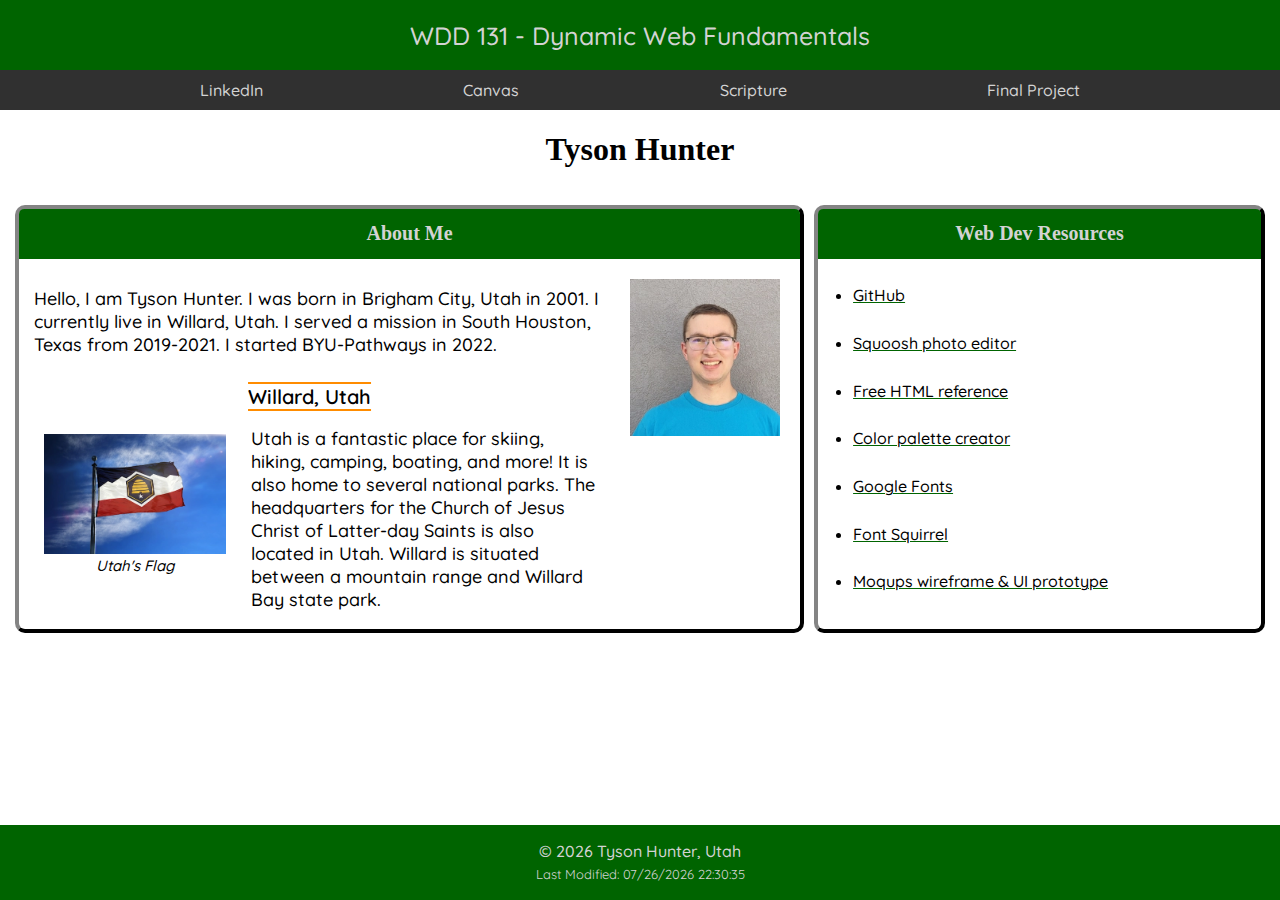
<file: index.html>
<!DOCTYPE html>
<html lang="en">
<head>
    <meta charset="UTF-8">
    <meta name="viewport" content="width=device-width, initial-scale=1.0">
    <title>WDD 131 - Dynamic Web Fundamentals - Tyson Hunter</title>
    <meta name="author" content="Tyson Hunter">
    <meta name="description" content="The WDD 131 - Dynamic Web Fundamentals class teaches JavaScript to create dynamic web designs like this.">
    <link rel="preconnect" href="https://fonts.googleapis.com">
    <link rel="preconnect" href="https://fonts.gstatic.com" crossorigin>
    <link href="https://fonts.googleapis.com/css2?family=Google+Sans:ital,opsz,wght@0,17..18,400..700;1,17..18,400..700&family=Quicksand:wght@300..700&family=Roboto+Condensed:ital,wght@0,100..900;1,100..900&display=swap" rel="stylesheet">
    <link rel="stylesheet" href="styles/base.css">
    <script src="scripts/getdates.js" defer></script>
</head>
<body>
    <header>
        <span id="course-title">WDD 131 - Dynamic Web Fundamentals</span>
        <nav>
            <a href="https://www.linkedin.com/in/tysonmhunter/">LinkedIn</a>
            <a href="https://byupw.instructure.com/">Canvas</a>
            <a href="https://www.churchofjesuschrist.org/study/scriptures/bofm/1-ne/20?lang=eng&id=p18#p18">Scripture</a>
            <a href="">Final Project</a>
        </nav>
    </header>
    <main>
        <h1>Tyson Hunter</h1>
        <div id="main">
            <section class="card" id="card1">
                <h2>About Me</h2>
                <p id="bio">Hello, I am Tyson Hunter. I was born in Brigham City, Utah in 2001. I currently live in Willard, Utah. I served a mission in South Houston, Texas from 2019-2021. I started BYU-Pathways in 2022.</p>
                <img id="profile" src="images/profile.webp" alt="profile picture">
                <h3>Willard, Utah</h3>
                <div id="willard">
                    <div id="willardimage">
                        <img src="images/utahflagreducedcompressed.webp" alt="New Utah flag flying">
                        <p id="willardimagedescription">Utah's Flag</p>
                    </div>
                    <p id="willarddescription">Utah is a fantastic place for skiing, hiking, camping, boating, and more! It is also home to several national parks. The headquarters for the Church of Jesus Christ of Latter-day Saints is also located in Utah. Willard is situated between a mountain range and Willard Bay state park.</p>
                </div>
            </section>
            <section class="card" id="card2">
                <h2>Web Dev Resources</h2>
                <ul>
                    <li><a href="https://github.com/dashboard">GitHub</a></li>
                    <li><a href="https://squoosh.app/">Squoosh photo editor</a></li>
                    <li><a href="https://htmlreference.io/">Free HTML reference</a></li>
                    <li><a href="https://coolors.co/">Color palette creator</a></li>
                    <li><a href="https://fonts.google.com/">Google Fonts</a></li>
                    <li><a href="https://www.fontsquirrel.com/">Font Squirrel</a></li>
                    <li><a href="https://app.moqups.com/">Moqups wireframe & UI prototype</a></li>
                </ul>
            </section>
        </div>
    </main>
    <footer>
        <p id="currentyear"><span></span></p>
        <p id="lastModified"></p>
    </footer>
</body>
</html>
</file>
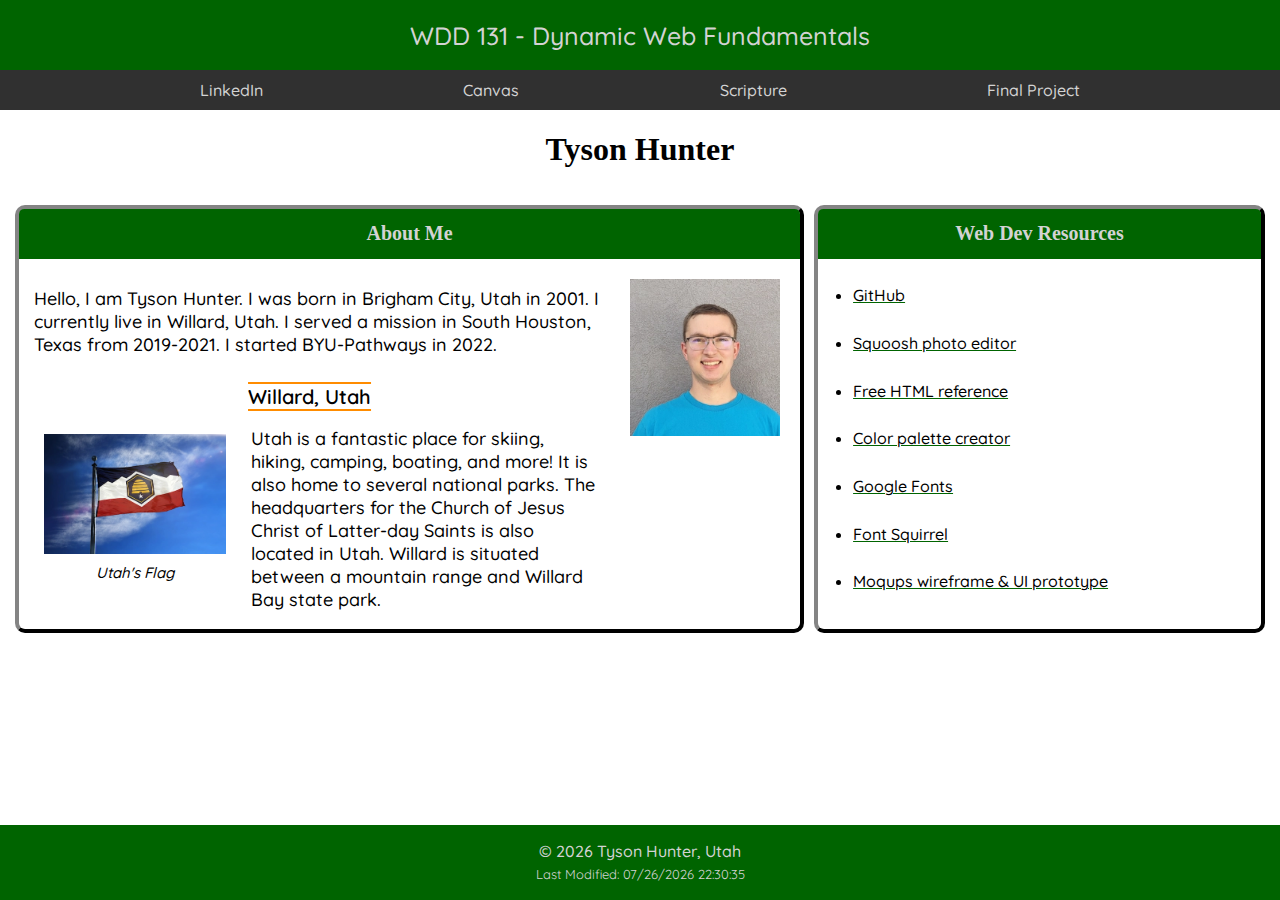
<file: week01/index.html>
<!DOCTYPE html>
<html lang="en">
<head>
    <meta charset="UTF-8">
    <meta name="viewport" content="width=device-width, initial-scale=1.0">
    <title>WDD 131 - Dynamic Web Fundamentals - Tyson Hunter</title>
    <meta name="author" content="Tyson Hunter">
    <meta name="description" content="The WDD 131 - Dynamic Web Fundamentals class teaches students to apply JavaScript to html and css to create dynamic web designs. This page is a basic example created by Tyson Hunter.">
    <link rel="preconnect" href="https://fonts.googleapis.com">
    <link rel="preconnect" href="https://fonts.gstatic.com" crossorigin>
    <link href="https://fonts.googleapis.com/css2?family=Google+Sans:ital,opsz,wght@0,17..18,400..700;1,17..18,400..700&family=Quicksand:wght@300..700&family=Roboto+Condensed:ital,wght@0,100..900;1,100..900&display=swap" rel="stylesheet">
    <link rel="stylesheet" href="styles/base.css">
    <script src="scripts/getdates.js" defer></script>
</head>
<body>
    <header>
        <span id="course-title">WDD 131 - Dynamic Web Fundamentals</span>
        <nav>
            <a href="https://www.linkedin.com/in/tysonmhunter/">LinkedIn</a>
            <a href="https://byupw.instructure.com/">Canvas</a>
            <a href="https://www.churchofjesuschrist.org/study/scriptures/bofm/1-ne/20?lang=eng&id=p18#p18">Scripture</a>
            <a href="">Final Project</a>
        </nav>
    </header>
    <main>
        <h1>Tyson Hunter</h1>
        <div id="main">
            <section class="card" id="card1">
                <h2>About Me</h2>
                <p id="bio">Hello, I am Tyson Hunter. I was born in Brigham City, Utah in 2001. I currently live in Willard, Utah. I served a mission in South Houston, Texas from 2019-2021. I started BYU-Pathways in 2022.</p>
                <img id="profile" src="images/profile.webp" alt="profile picture">
                <h3>Willard, Utah</h3>
                <div id="willard">
                    <div id="willardimage">
                        <img src="images/utahflagreducedcompressed.webp" alt="New Utah flag flying">
                        <p id="willardimagedescription">Utah's Flag</p>
                    </div>
                    <p id="willarddescription">Utah is a fantastic place for skiing, hiking, camping, boating, and more! It is also home to several national parks. The headquarters for the Church of Jesus Christ of Latter-day Saints is also located in Utah. Willard is situated between a mountain range and Willard Bay state park.</p>
                </div>
            </section>
            <section class="card" id="card2">
                <h2>Web Dev Resources</h2>
                <ul>
                    <li><a href="https://github.com/dashboard">GitHub</a></li>
                    <li><a href="https://squoosh.app/">Squoosh photo editor</a></li>
                    <li><a href="https://htmlreference.io/">Free HTML reference</a></li>
                    <li><a href="https://coolors.co/">Color palette creator</a></li>
                    <li><a href="https://fonts.google.com/">Google Fonts</a></li>
                    <li><a href="https://www.fontsquirrel.com/">Font Squirrel</a></li>
                    <li><a href="https://app.moqups.com/">Moqups wireframe & UI prototype</a></li>
                </ul>
            </section>
        </div>
    </main>
    <footer>
        <p id="currentyear"></p>
        <p id="lastModified"></p>
    </footer>
</body>
</html>
</file>
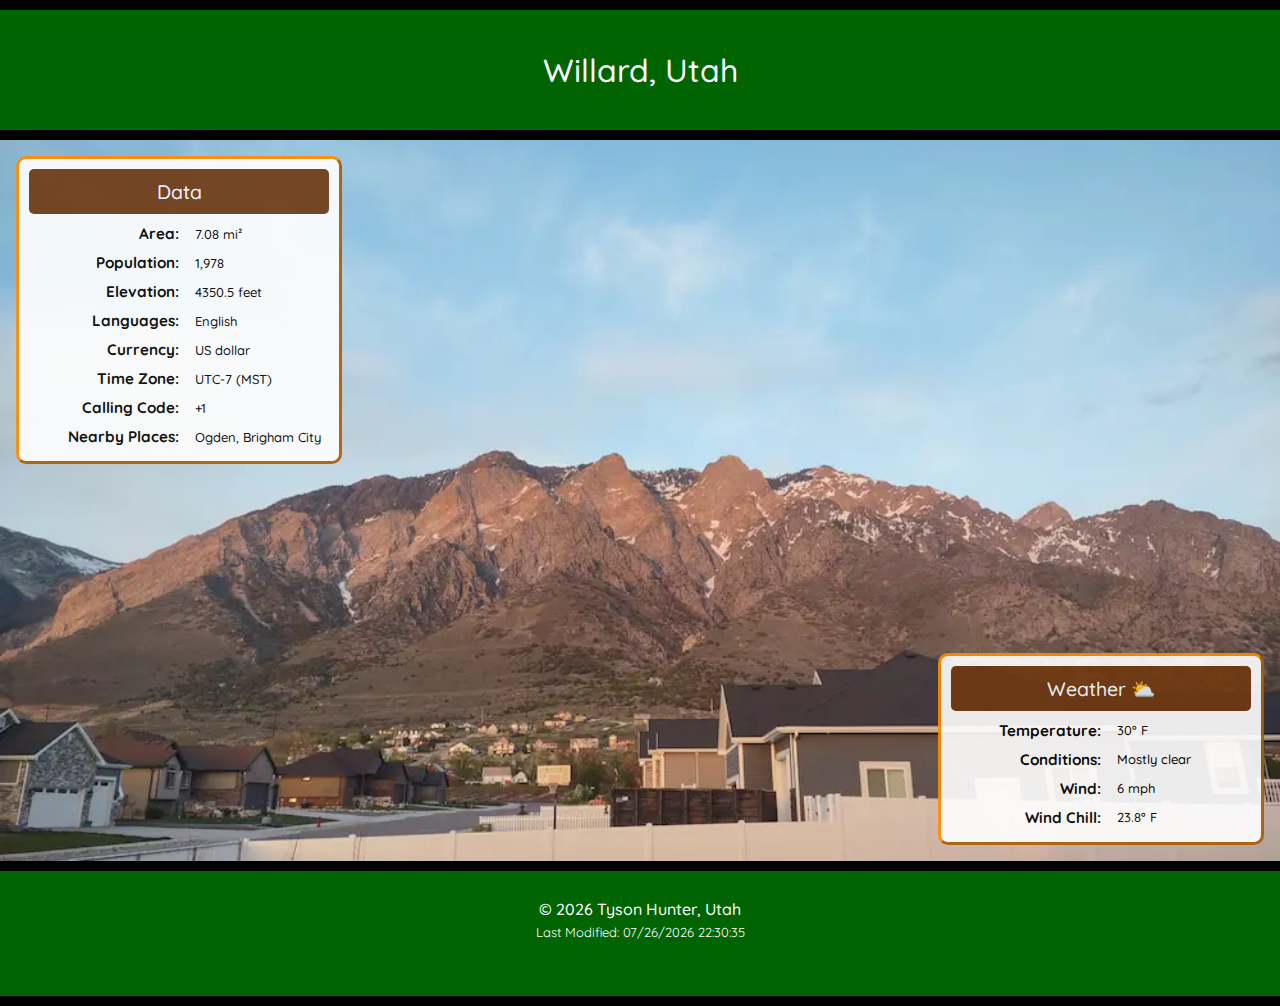
<file: place.html>
<!DOCTYPE html>
<html lang="en">
<head>
    <meta charset="UTF-8">
    <meta name="viewport" content="width=device-width, initial-scale=1.0">
    <style>
        @font-face {
            font-family: "Quicksand";
            /* src: url('https://fonts.googleapis.com/css2?family=Quicksand:wght@300..700&display=swap'); */
            src: url('styles/quicksand.woff2') format('woff2');
            font-display: swap;
        } 
    </style>
    <title>Willard, Utah</title>
    <meta name="author" content="Tyson Hunter">
    <meta name="description" content="This page, describing Willard, Utah, is an example of dynamic webpages, using javascript, to support mobile and desktop screen sizes.">
    <link rel="stylesheet" href="styles/place-large.css">
    <link rel="stylesheet" href="styles/place-small.css">
    <script src="scripts/place.js" defer></script>
</head>
<body>
    <header>
        <h1>
            <span>Willard, Utah</span>
        </h1>
    </header>
    <main>
        <picture>
            <source srcset="images/willardmountains-xlarge.webp" media="(min-width: 2000px)">
            <source srcset="images/willardmountains-large.webp" media="(min-width: 1000px)">
            <source srcset="images/willardmountains-medium.webp" media="(min-width: 700px)">
            <source srcset="images/willardmountains-tall.webp" media="(min-width: 400px)">
            <img src="images/willardmountains-narrow.webp" alt="Picture of Willard, Utah mountains">
        </picture>
        <section id="data">
            <h2>Data</h2>
            <ul class="list">
                <li>
                    <h3>Area:</h3>
                    <p>7.08 mi²</p>
                </li>
                <li>
                    <h3>Population:</h3>
                    <p>1,978</p>
                </li>
                <li>
                    <h3>Elevation:</h3>
                    <p>4350.5 feet</p>
                </li>
                <li>
                    <h3>Languages:</h3>
                    <p>English</p>
                </li>
                <li>
                    <h3>Currency:</h3>
                    <p>US dollar</p>
                </li>
                <li>
                    <h3>Time Zone:</h3>
                    <p>UTC-7 (MST)</p>
                </li>
                <li>
                    <h3>Calling Code:</h3>
                    <p>+1</p>
                </li>
                <li>
                    <h3>Nearby Places:</h3>
                    <p>Ogden, Brigham City</p>
                </li>
            </ul>
        </section>
        <section id="weather">
            <h2>Weather</h2>
            <span>
                <img src="images/weather.svg" alt="Weather icon, cloud with sun">
            </span>
            <ul class="list">
                <li>
                    <h3>Temperature:</h3>
                    <p id="temperature"></p>
                </li>
                <li>
                    <h3>Conditions:</h3>
                    <p id="condition"></p>
                </li>
                <li>
                    <h3>Wind:</h3>
                    <p id="wind"></p>
                </li>
                <li>
                    <h3>Wind Chill:</h3>
                    <p id="windchill"></p>
                </li>
            </ul>
        </section>
    </main>
    <footer>
        <p id="currentyear"><span></span></p>
        <p id="lastModified"></p>
    </footer>
</body>
</html>
</file>
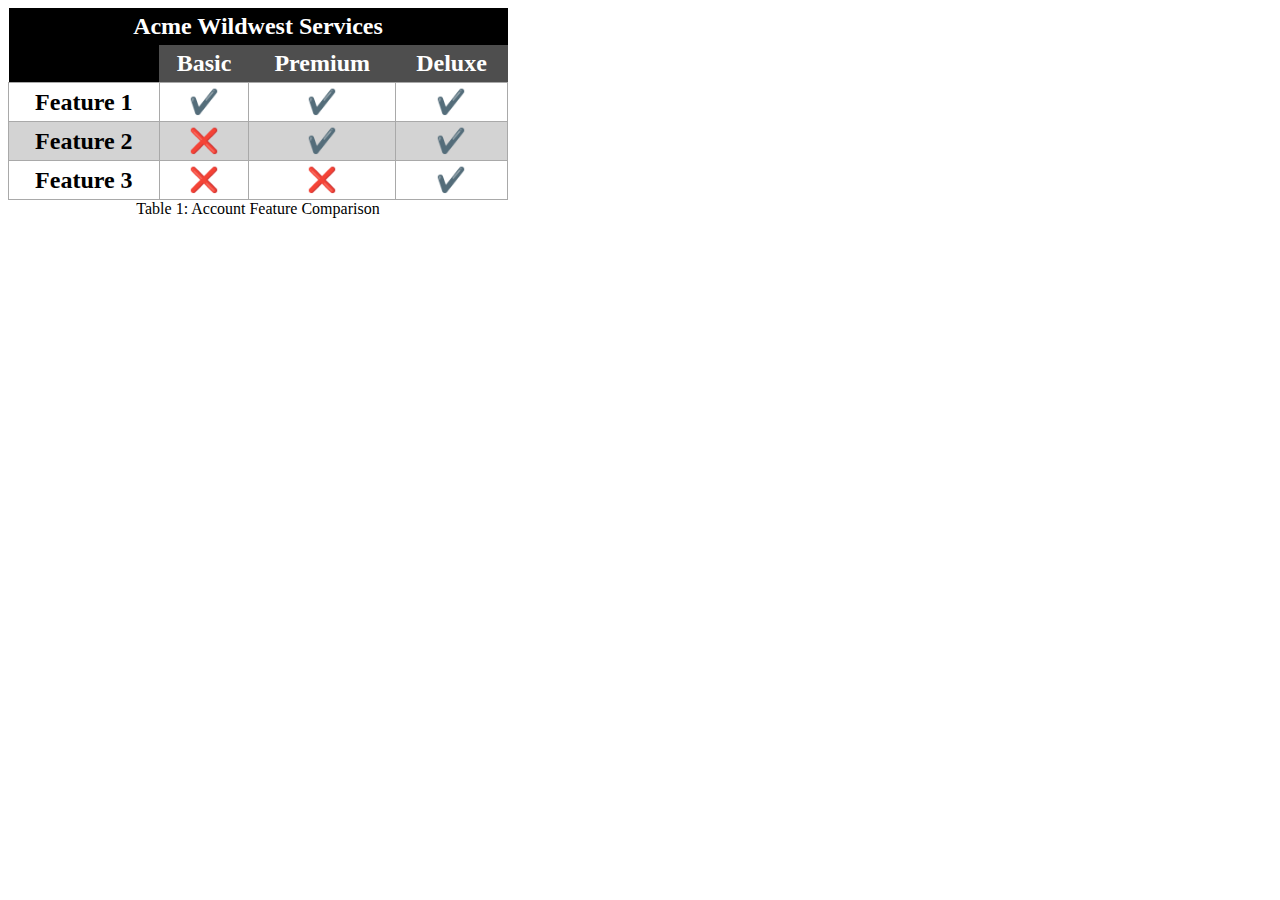
<file: tablepractice.html>
<!DOCTYPE html>
<html lang="en">
<head>
    <meta charset="UTF-8">
    <meta name="viewport" content="width=device-width, initial-scale=1.0">
    <title>Table practice</title>
    <meta name="author" content="Tyson Hunter">
    <meta name="description" content="an example of a html table in html and this desciption needs to be 50 or more characters">
    <link rel="stylesheet" href="styles/tablepractice.css">
</head>
<body>
    <header></header>
    <body>
        <table>
            <caption>Table 1: Account Feature Comparison</caption>
            <thead>
                <tr>
                    <th colspan="4" scope="colgroup">Acme Wildwest Services</th>
                </tr>
                <tr>
                    <td></td>
                    <th scope="col">Basic</th>
                    <th scope="col">Premium</th>
                    <th scope="col">Deluxe</th>
                </tr>
            </thead>
            <tbody>
                <tr>
                    <th scope="row">Feature 1</th>
                    <td>✔️</td>
                    <td>✔️</td>
                    <td>✔️</td>
                </tr>
                <tr>
                    <th scope="row">Feature 2</th>
                    <td>❌</td>
                    <td>✔️</td>
                    <td>✔️</td>
                </tr>
                <tr>
                    <th scope="row">Feature 3</th>
                    <td>❌</td>
                    <td>❌</td>
                    <td>✔️</td>
                </tr>
            </tbody>
        </table>
    </body>
    <footer></footer>
</body>
</html>
</file>
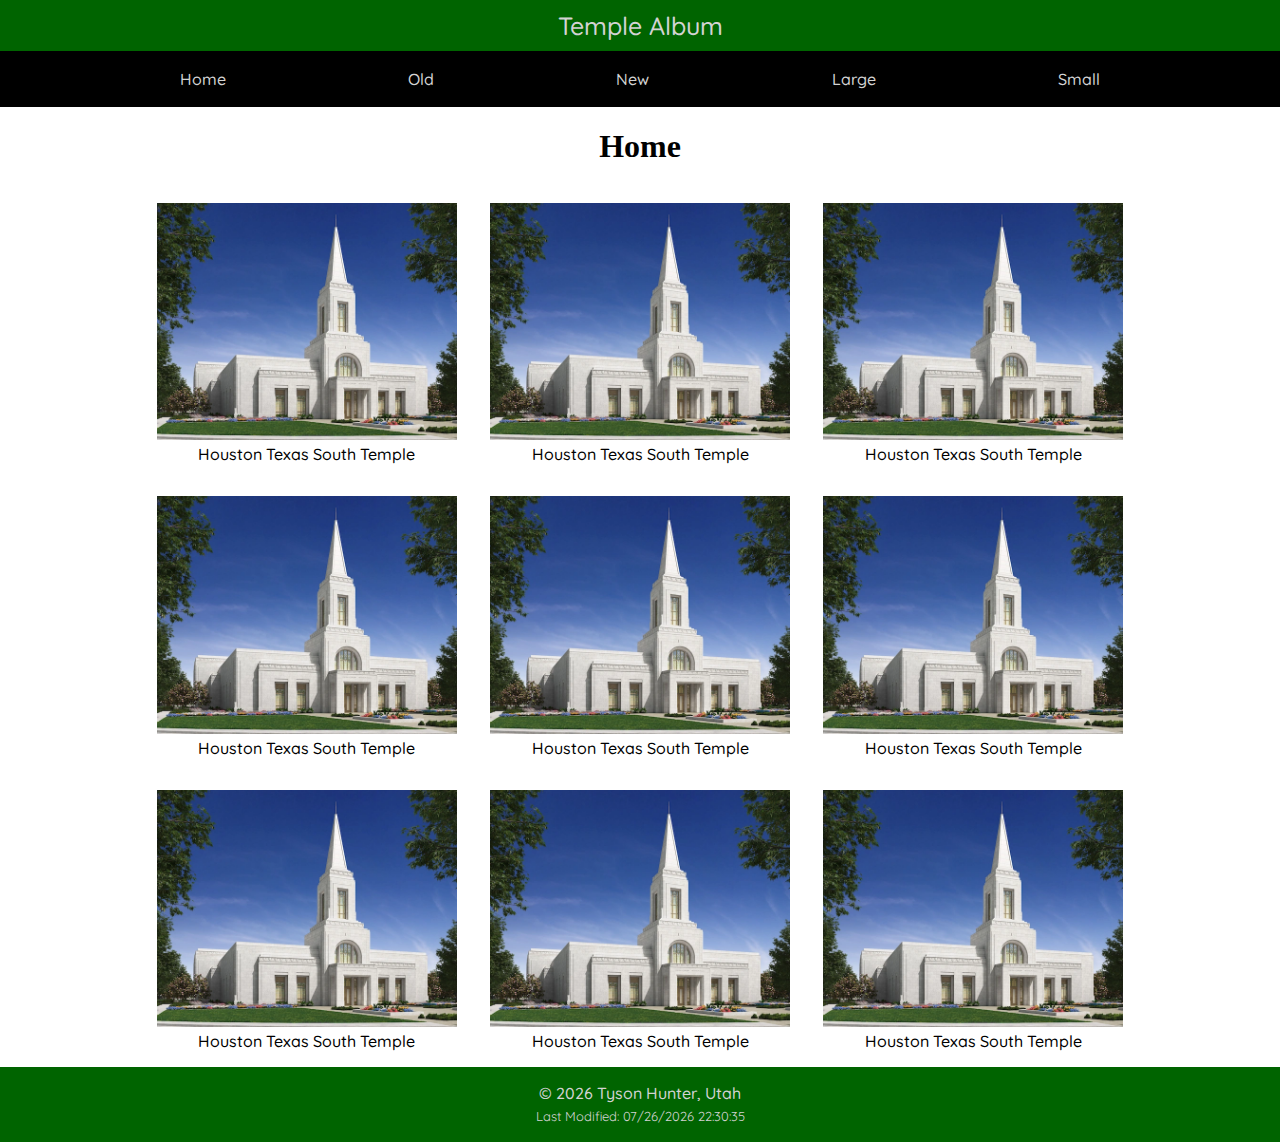
<file: temples.html>
<!DOCTYPE html>
<html lang="en">
<head>
    <meta charset="UTF-8">
    <meta name="viewport" content="width=device-width, initial-scale=1.0">
    <title>Temple Album</title>
    <script src="scripts/temples.js" defer></script>
    <link rel="stylesheet" href="styles/temples.css">
    <link rel="stylesheet" href="styles/temples-large.css">
    <link rel="preconnect" href="https://fonts.googleapis.com">
    <link rel="preconnect" href="https://fonts.gstatic.com" crossorigin>
    <link href="https://fonts.googleapis.com/css2?family=Google+Sans:ital,opsz,wght@0,17..18,400..700;1,17..18,400..700&family=Quicksand:wght@300..700&family=Roboto+Condensed:ital,wght@0,100..900;1,100..900&display=swap" rel="stylesheet">
</head>
<body>
    <header>
        <button id="menu"></button>
        <span>Temple Album</span>
        <nav>
            <ul>
                <li><a href="#" title="Home">Home</a></li>
                <li><a href="#" title="New">Old</a></li>
                <li><a href="#" title="Old">New</a></li>
                <li><a href="#" title="Large">Large</a></li>
                <li><a href="#" title="Small">Small</a></li>
            </ul>
        </nav>
    </header>
    <main>
        <h1>Home</h1>
        <div>
            <figure>
                <img src="images/houstontexassouthtemple.webp" alt="Houston Texas South Temple">
                <figcaption>Houston Texas South Temple</figcaption>
            </figure>
            <figure>
                <img src="images/houstontexassouthtemple.webp" alt="Houston Texas South Temple">
                <figcaption>Houston Texas South Temple</figcaption>
            </figure>
            <figure>
                <img src="images/houstontexassouthtemple.webp" alt="Houston Texas South Temple">
                <figcaption>Houston Texas South Temple</figcaption>
            </figure>        
            <figure>
                <img src="images/houstontexassouthtemple.webp" alt="Houston Texas South Temple">
                <figcaption>Houston Texas South Temple</figcaption>
            </figure>        
            <figure>
                <img src="images/houstontexassouthtemple.webp" alt="Houston Texas South Temple">
                <figcaption>Houston Texas South Temple</figcaption>
            </figure>        
            <figure>
                <img src="images/houstontexassouthtemple.webp" alt="Houston Texas South Temple">
                <figcaption>Houston Texas South Temple</figcaption>
            </figure>        
            <figure>
                <img src="images/houstontexassouthtemple.webp" alt="Houston Texas South Temple">
                <figcaption>Houston Texas South Temple</figcaption>
            </figure>        
            <figure>
                <img src="images/houstontexassouthtemple.webp" alt="Houston Texas South Temple">
                <figcaption>Houston Texas South Temple</figcaption>
            </figure>        
            <figure>
                <img src="images/houstontexassouthtemple.webp" alt="Houston Texas South Temple">
                <figcaption>Houston Texas South Temple</figcaption>
            </figure>
        </div>
    </main>
    <footer>
        <p id="currentyear"><span></span></p>
        <p id="lastModified"></p>
    </footer>
</body>
</html>
</file>
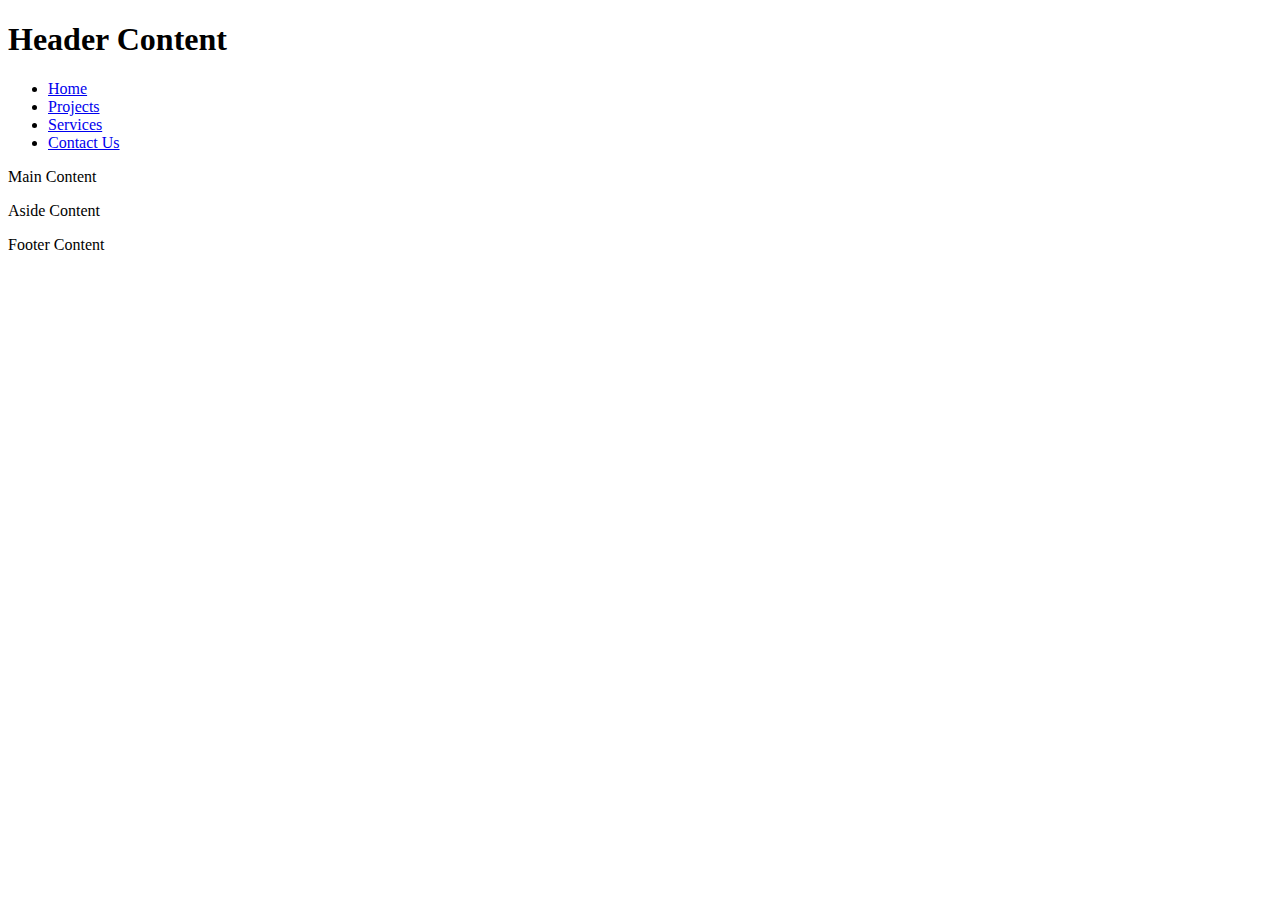
<file: week01/basic-layout.html>
<!DOCTYPE html>
<html lang="en">
<head>
    <meta charset="UTF-8">
    <meta name="viewport" content="width=device-width, initial-scale=1.0">
    <title>Tyson Hunter, WDD 131</title>
    
</head>
<body>
    <header>
        <h1>Header Content</h1>
        <nav>
            <ul class="navigation">
                <li><a href="#" title="Home">Home</a></li>
                <li><a href="#" title="Projects">Projects</a></li>
                <li><a href ="#" title="Services">Services</a></li>
                <li><a href ="#" title="Contact Us">Contact Us</a></li>
            </ul>
        </nav>
    </header>
    <main>
        <p>Main Content</p>
    </main>
    <aside>
        <p>Aside Content</p>
    </aside>
    <footer>
        <p>Footer Content</p>
    </footer>
</body>
</html>
</file>
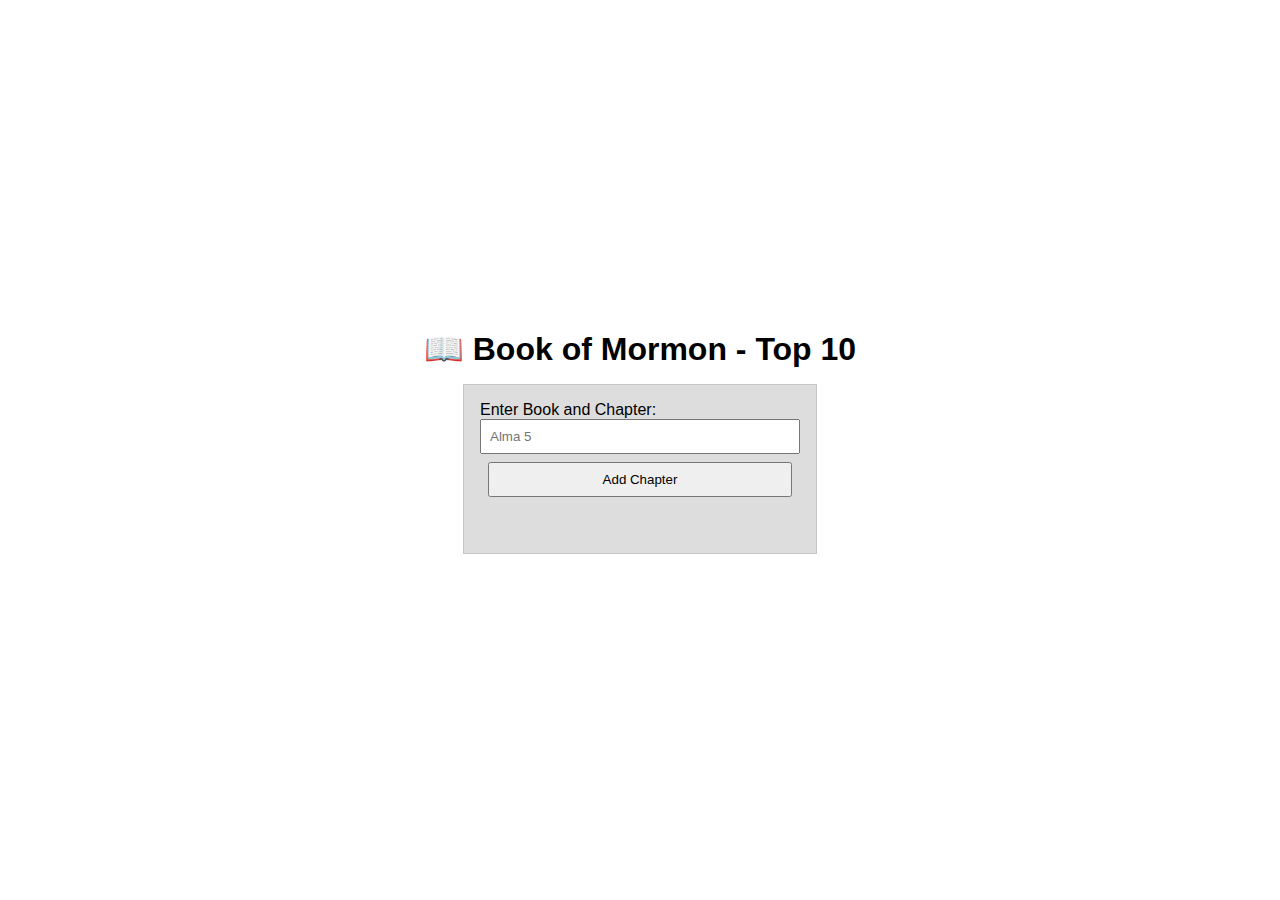
<file: week02/bom.html>
<!DOCTYPE html>
<html lang="en">
<head>
    <meta charset="UTF-8">
    <meta name="viewport" content="width=device-width, initial-scale=1.0">
    <title>Book of Mormon - Top 10</title>
    <link rel="stylesheet" href="styles/bom-styles.css">
    <script src="scripts/bom-scripts.js" defer></script>
</head>
<h1>📖 Book of Mormon - Top 10</h1>
<main>
	<label for="favchap">Enter Book and Chapter: </label>
	<input type="text" id="favchap" placeholder="Alma 5">
	<button type="submit">Add Chapter</button>
	<ul id="list"></ul>
</main>
</html>
</file>
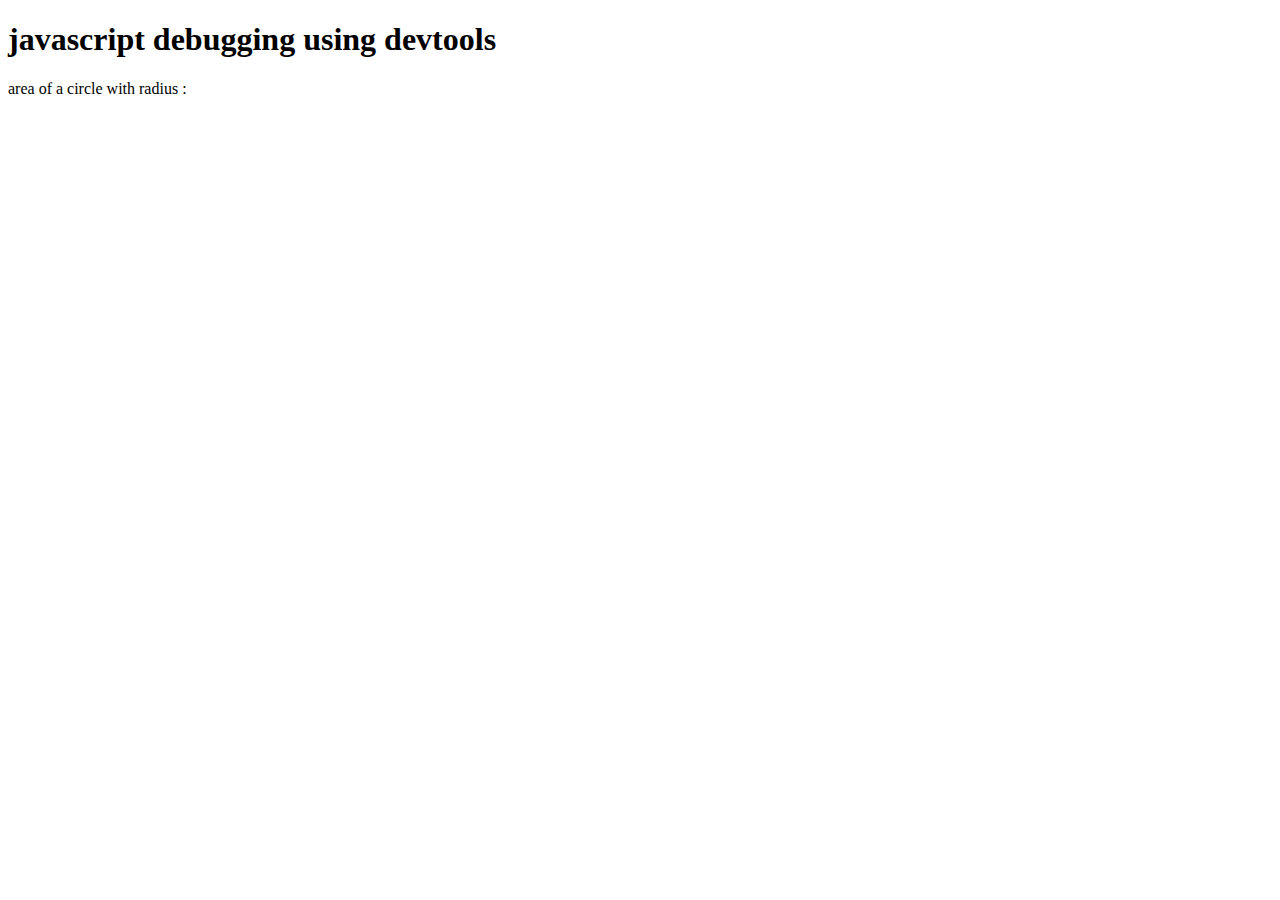
<file: week02/debugging.html>
<!DOCTYPE html>
<html lang="en">
<head>
    <meta charset="UTF-8">
    <meta name="viewport" content="width=device-width, initial-scale=1.0">
    <script src="scripts/debugging.js" defer></script>
    <title>Document</title>
</head>
<body>
    <h1>javascript debugging using devtools</h1>
    <p>area of a circle with radius <span id="radius"></span>: <span id="area"></span></p>
</body>
</html>
</file>
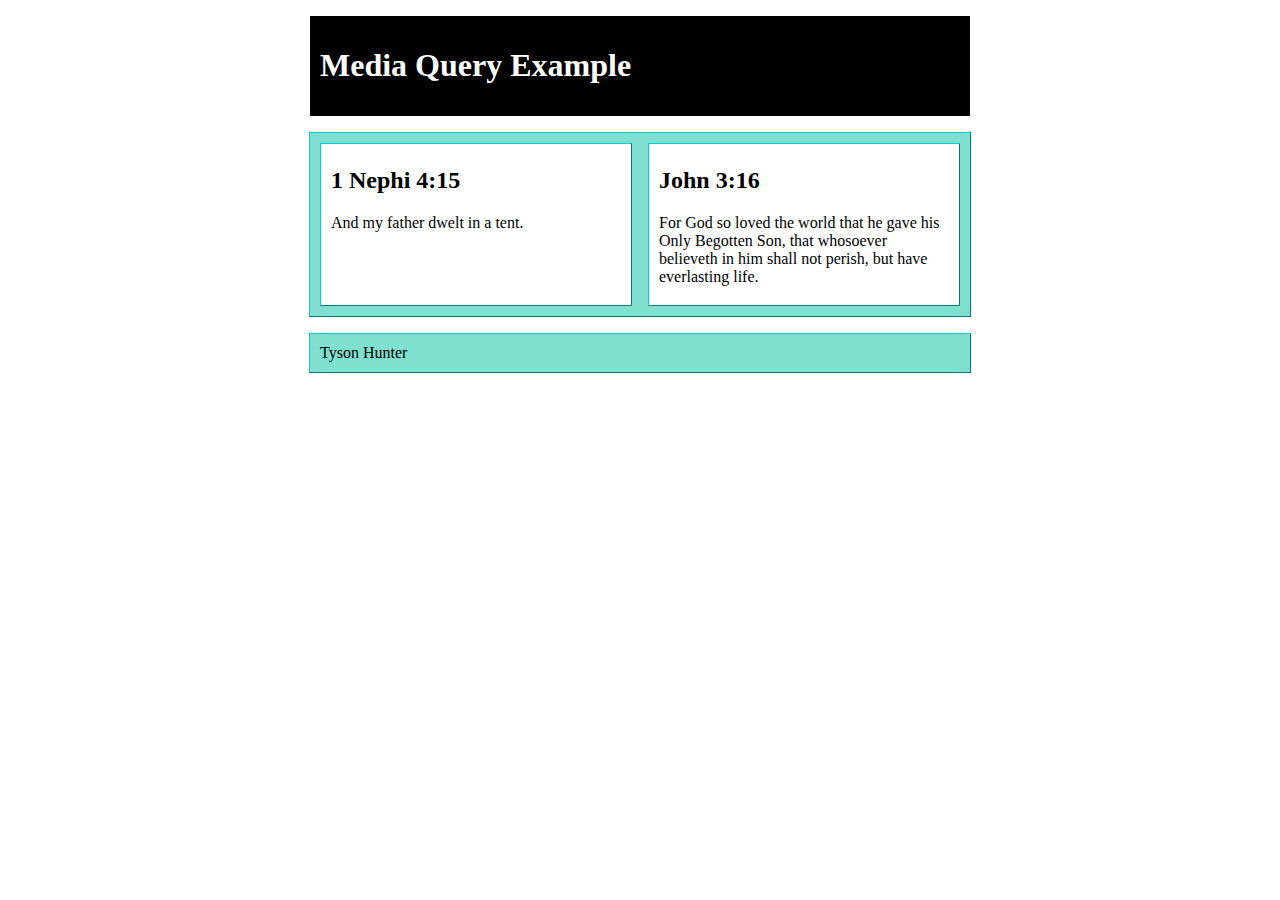
<file: week02/media-query.html>
<!DOCTYPE html>
<html lang="en">
<head>
    <meta charset="UTF-8">
    <meta name="viewport" content="width=device-width, initial-scale=1.0">
    <title>Document</title>
    <meta name="description" content="">
    <meta name="author" content="Tyson Hunter">
    <link rel="preconnect" href="https://fonts.googleapis.com">
    <link rel="preconnect" href="https://fonts.gstatic.com" crossorigin>
    <link href="https://fonts.googleapis.com/css2?family=Google+Sans:ital,opsz,wght@0,17..18,400..700;1,17..18,400..700&family=Quicksand:wght@300..700&family=Roboto+Condensed:ital,wght@0,100..900;1,100..900&family=Roboto:ital,wght@0,100..900;1,100..900&display=swap" rel="stylesheet">
    <link rel="stylesheet" href="styles/media-query.css">
    <link rel="stylesheet" href="styles/media-query-large.css">

</head>
<body>
    <header>
        <h1>Media Query Example</h1>
    </header>
    <main>
        <section>
            <h2>1 Nephi 4:15</h2>
            <p>And my father dwelt in a tent.</p>
        </section>
        <section>
            <h2>John 3:16</h2>
            <p>For God so loved the world that he gave his Only Begotten Son, that whosoever believeth in him shall not perish, but have everlasting life.</p>
        </section>
    </main>
    <footer>Tyson Hunter</footer>
</body>
</html>
</file>
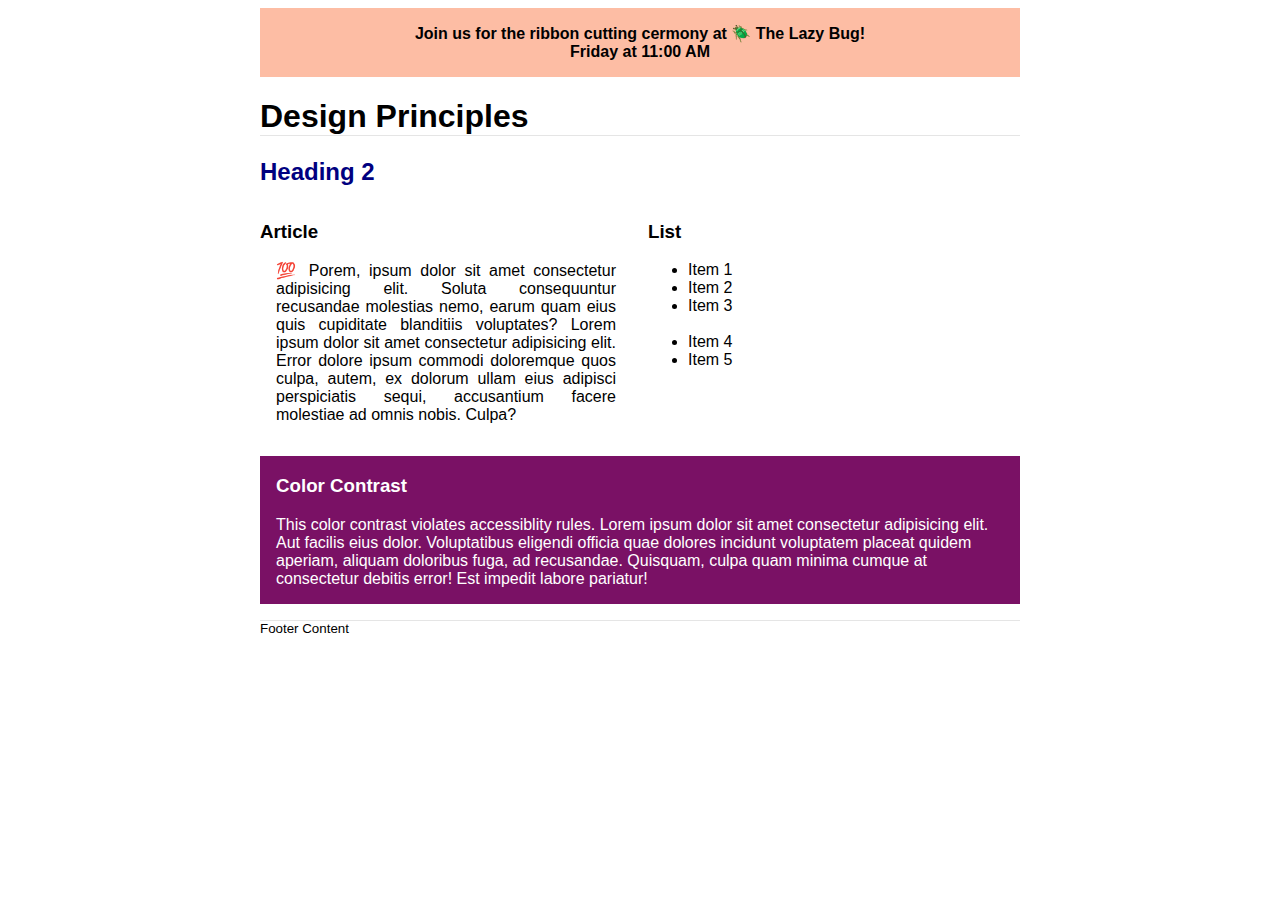
<file: week03/design.html>
<!DOCTYPE html>
<html lang="en">
<head>
    <meta charset="UTF-8">
    <meta name="viewport" content="width=device-width, initial-scale=1.0">
    <title>Document</title>
    <link rel="stylesheet" href="styles/design.css">
</head>
<body>
    <header>
        <div class="banner">Join us for the ribbon cutting cermony at 🪲 The Lazy Bug!<br>Friday at 11:00 AM</div>
        <h1>Design Principles</h1>
    </header>
    <main>
        <h2>Heading 2</h2>
        <section>
            <h3>Article</h3>
            <article>
                <p>💯 Porem, ipsum dolor sit amet consectetur adipisicing elit. Soluta consequuntur recusandae molestias nemo, earum quam eius quis cupiditate blanditiis voluptates? Lorem ipsum dolor sit amet consectetur adipisicing elit. Error dolore ipsum commodi doloremque quos culpa, autem, ex dolorum ullam eius adipisci perspiciatis sequi, accusantium facere molestiae ad omnis nobis. Culpa?</p>
            </article>
        </section>
        <section>
            <h3>List</h3>
            <ul>
                <li>Item 1</li>
                <li>Item 2</li>
                <li>Item 3<br><br></li>
                <li>Item 4</li>
                <li>Item 5</li>
            </ul>
        </section>
        <div class="callout">
            <h3>Color Contrast</h3>
            <p>This color contrast violates accessiblity rules. Lorem ipsum dolor sit amet consectetur adipisicing elit. Aut facilis eius dolor. Voluptatibus eligendi officia quae dolores incidunt voluptatem placeat quidem aperiam, aliquam doloribus fuga, ad recusandae. Quisquam, culpa quam minima cumque at consectetur debitis error! Est impedit labore pariatur!</p>
        </div>
    </main>
    <footer>
        Footer Content
    </footer>
</body>
</html>
</file>
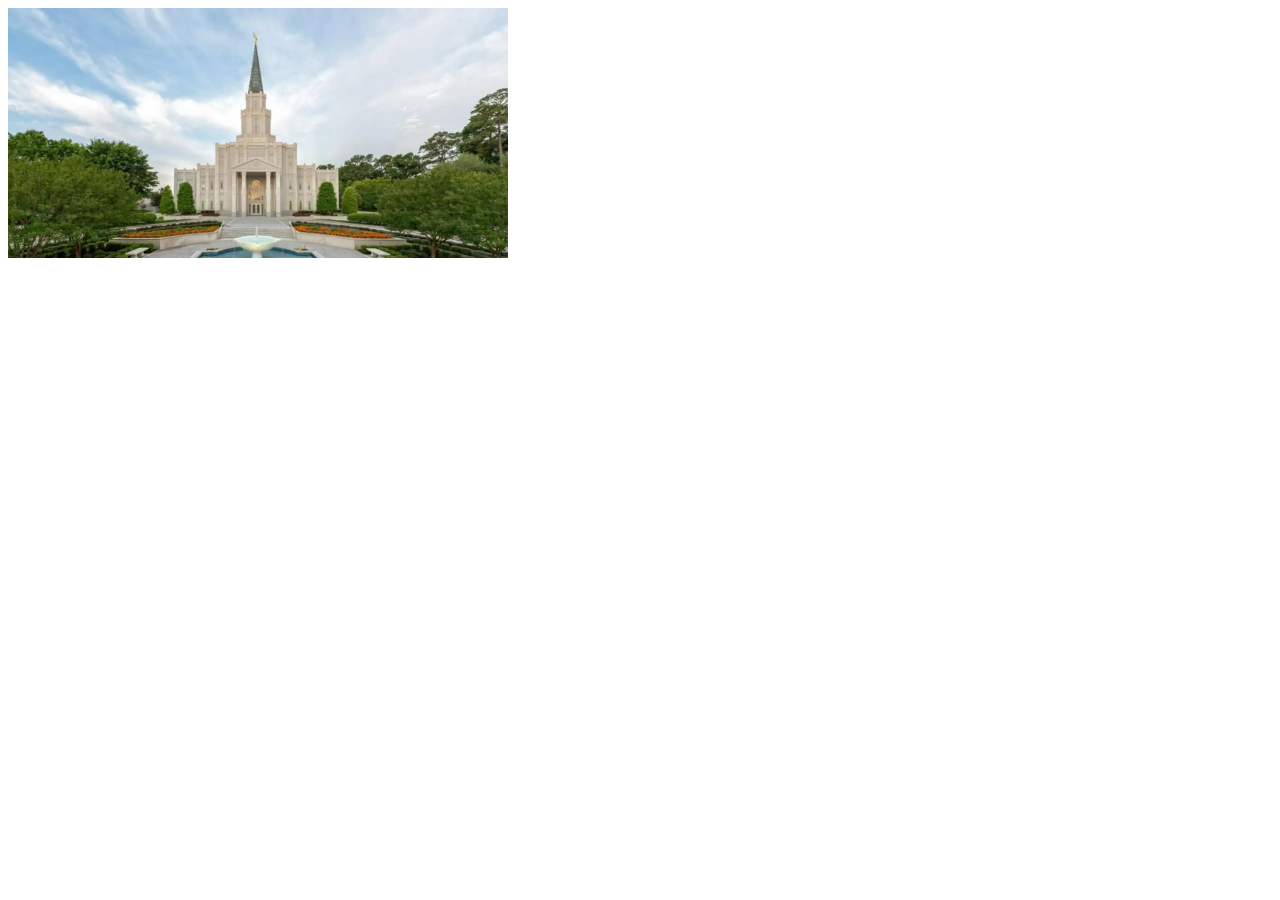
<file: week03/responsive-images.html>
<!DOCTYPE html>
<html lang="en">
<head>
    <meta charset="UTF-8">
    <meta name="viewport" content="width=device-width, initial-scale=1.0">
    <title>Document</title>
</head>
<body>
    <main>
        <div class="hero">
            <picture>
                <source srcset="images/houston-temple-large.webp" media="(min-width: 1000px)">
                <source srcset="images/houston-temple-medium.webp" media="(min-width: 750px)">
                <img src="images/houston-temple-large.webp" alt="flag" width="500" height="250">
            </picture>
        </div>
    </main>
</body>
</html>
</file>
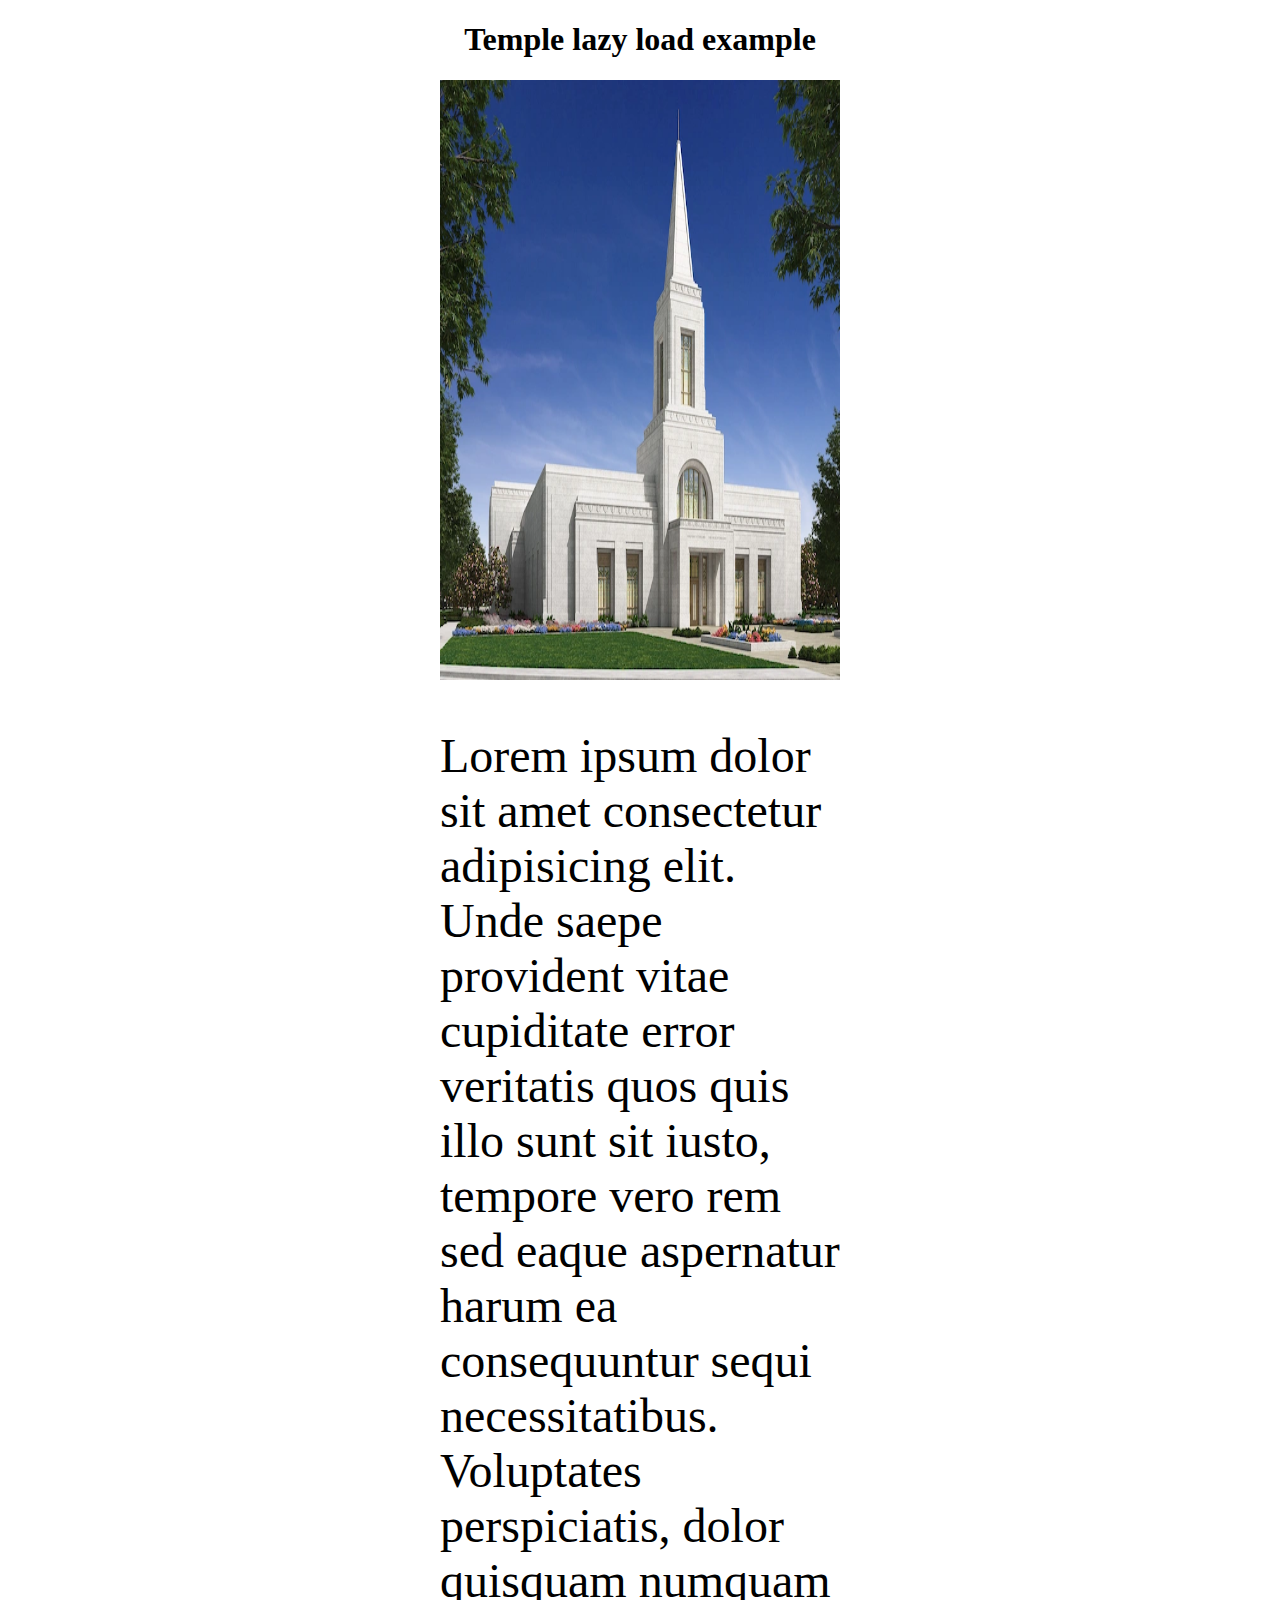
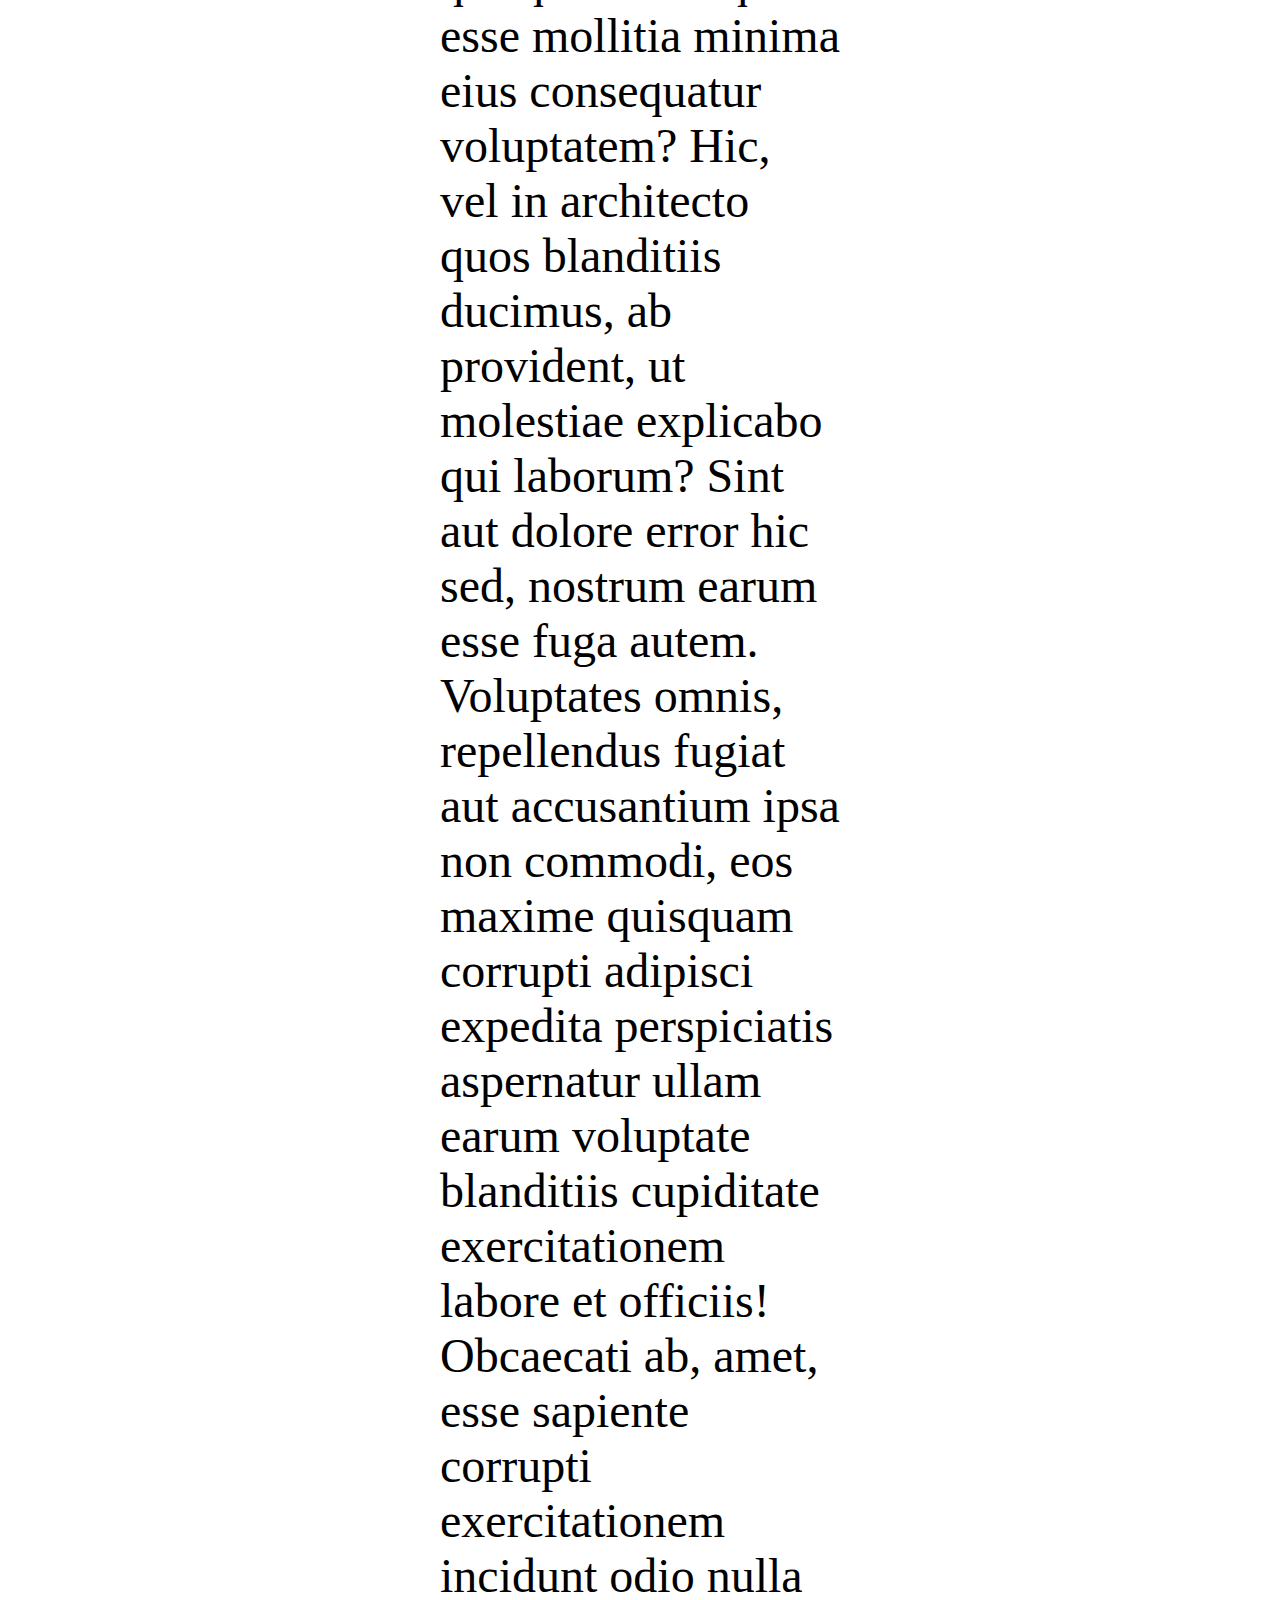
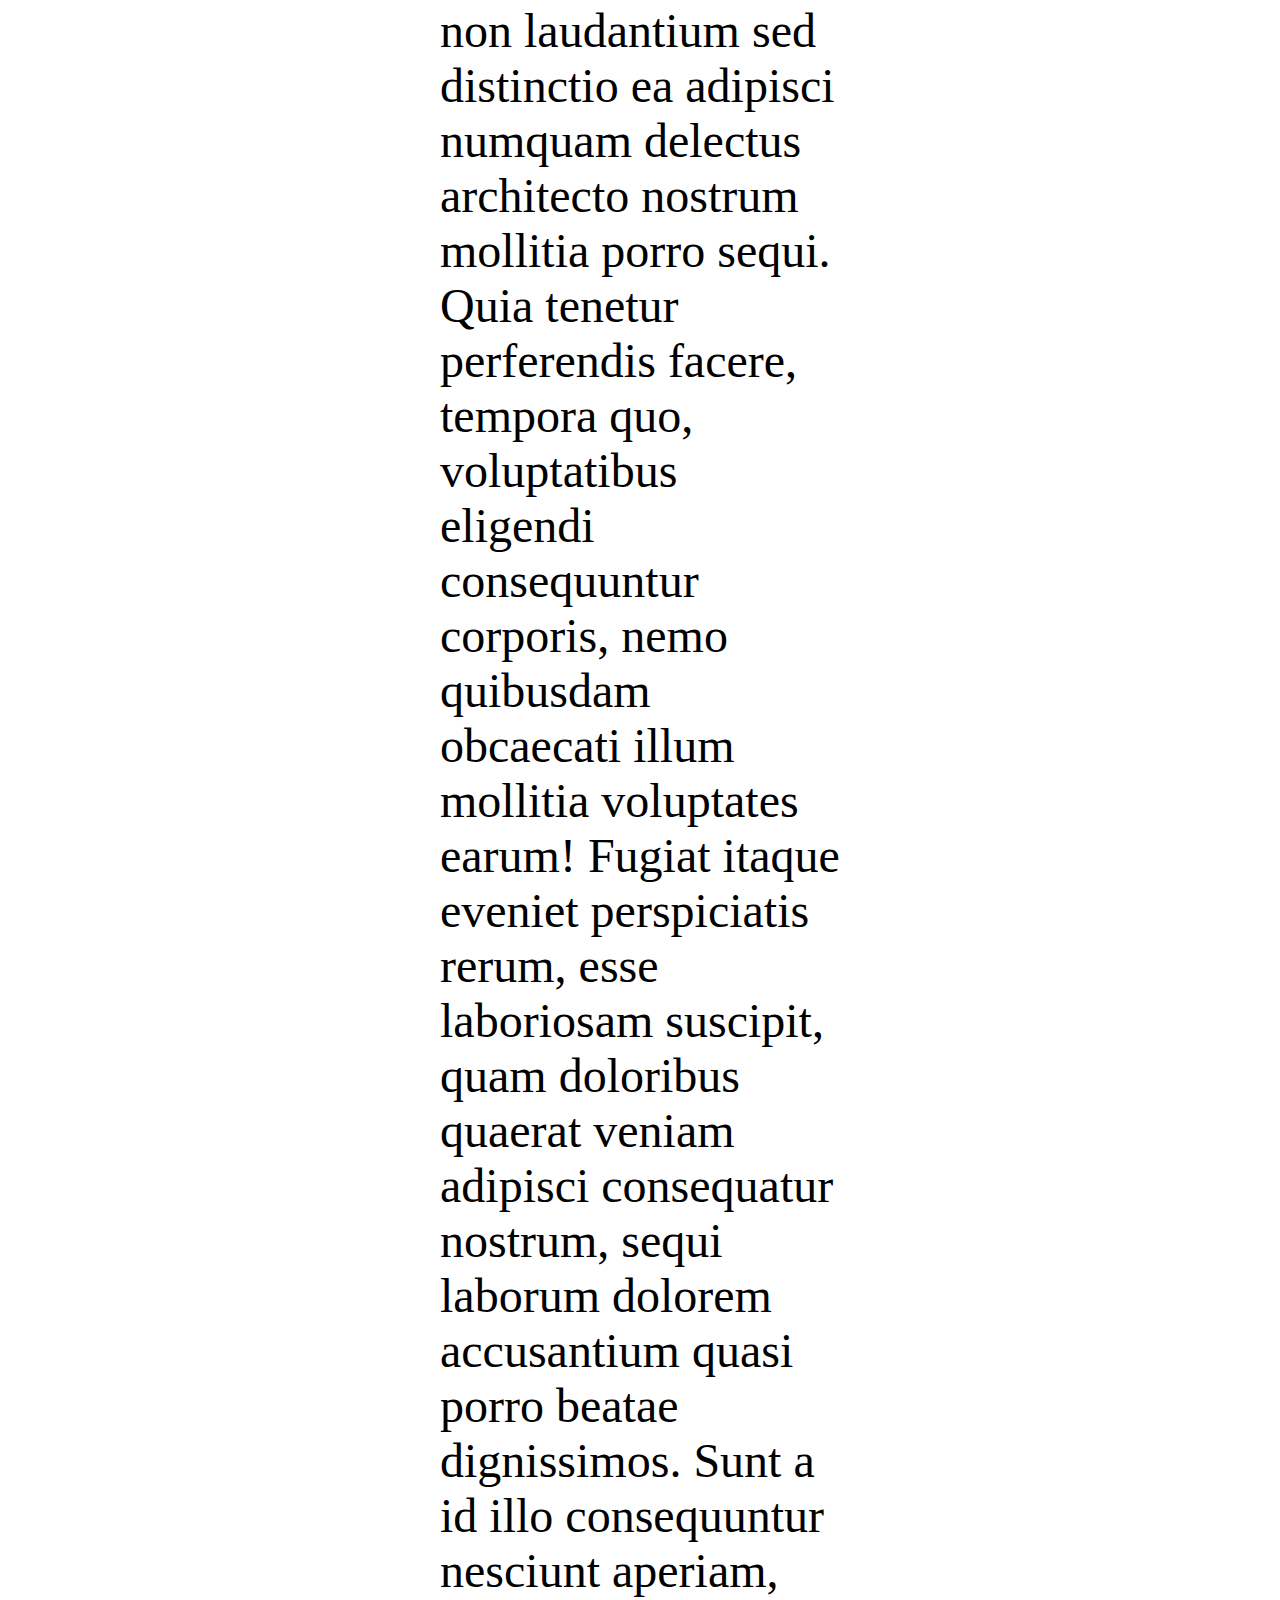
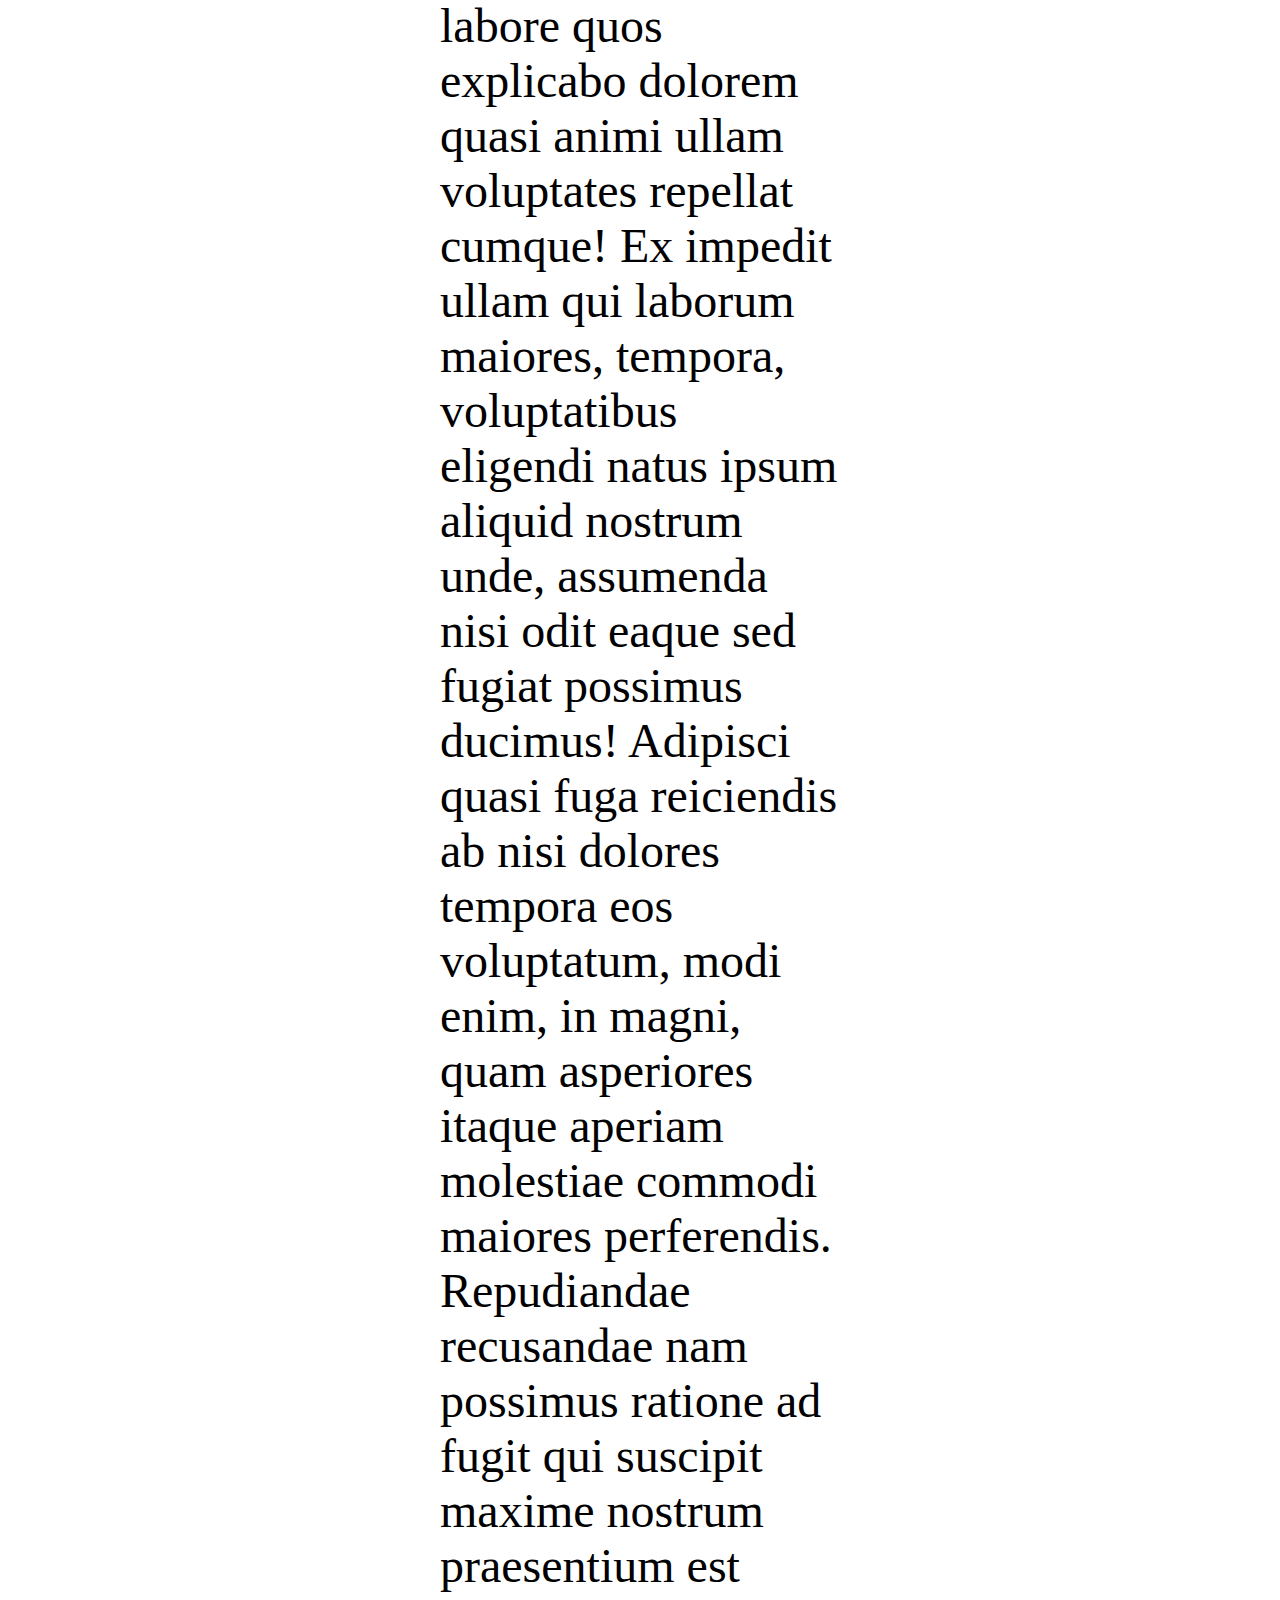
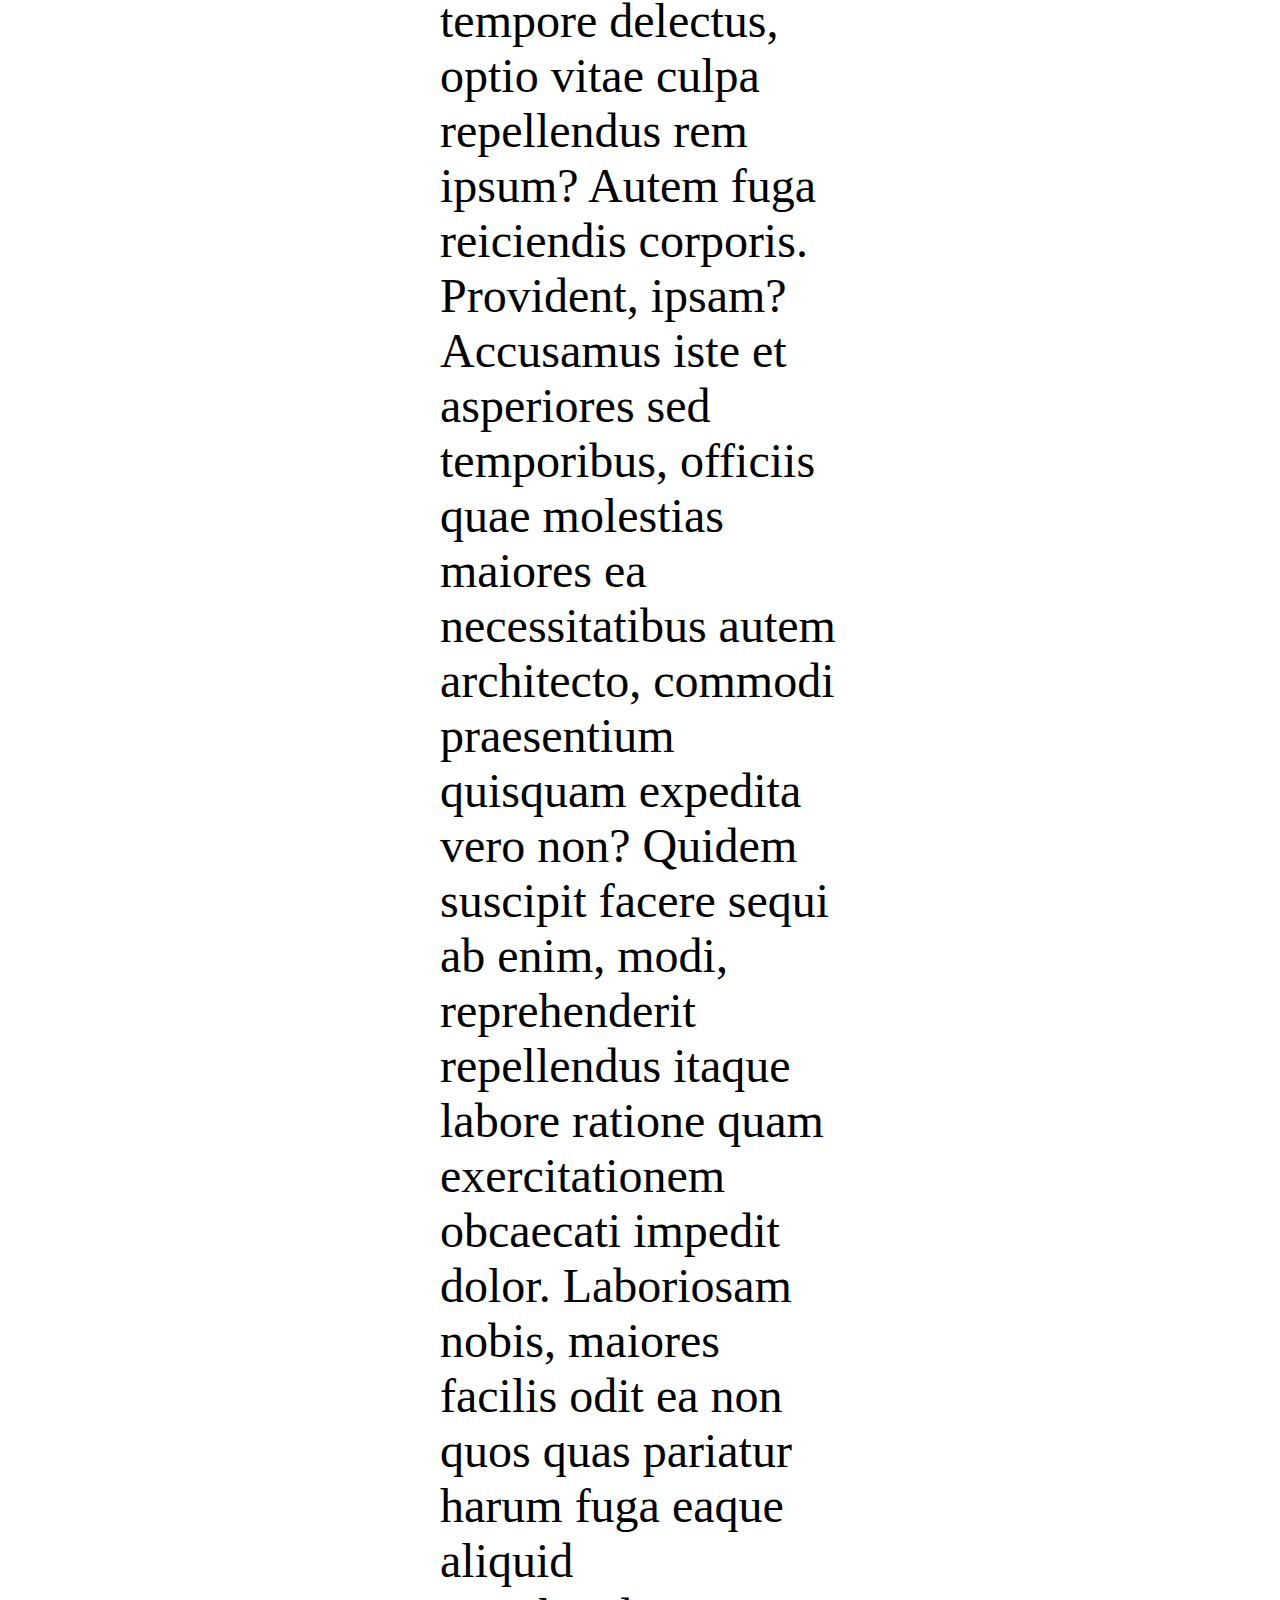
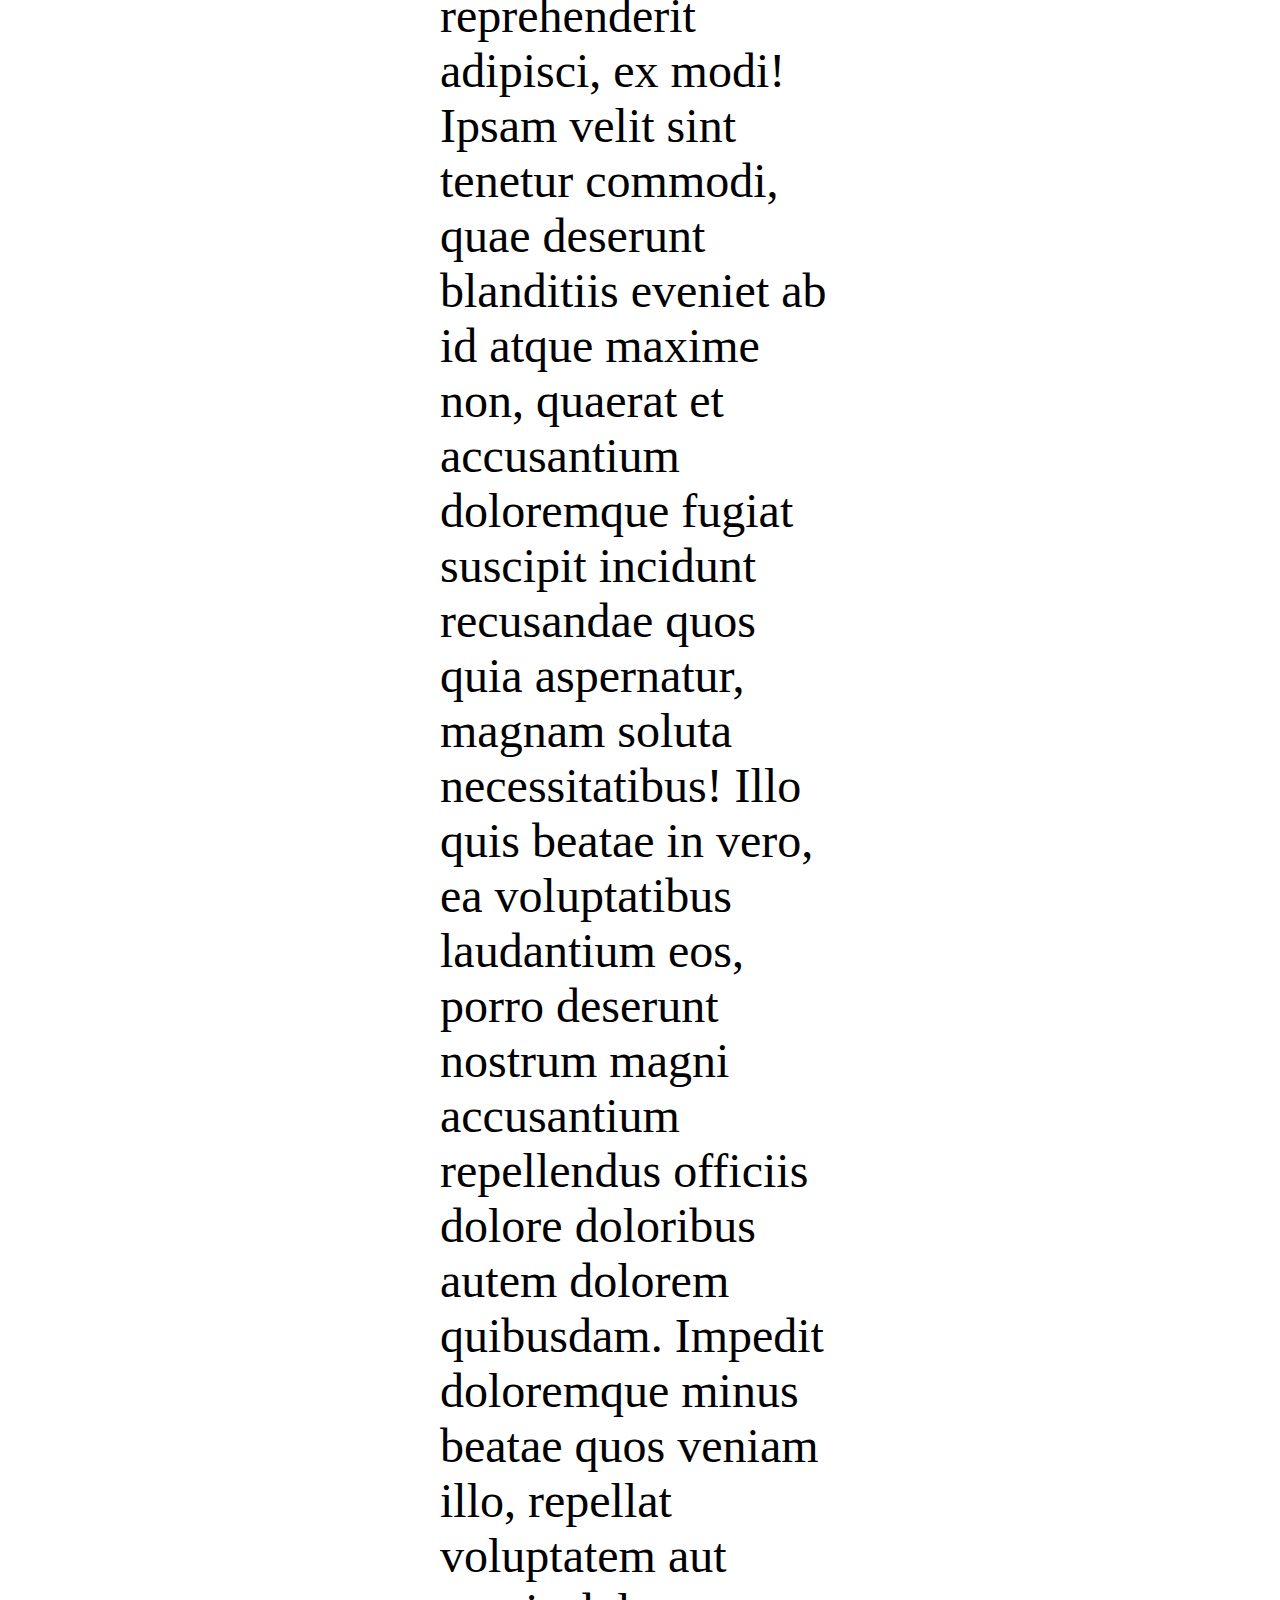
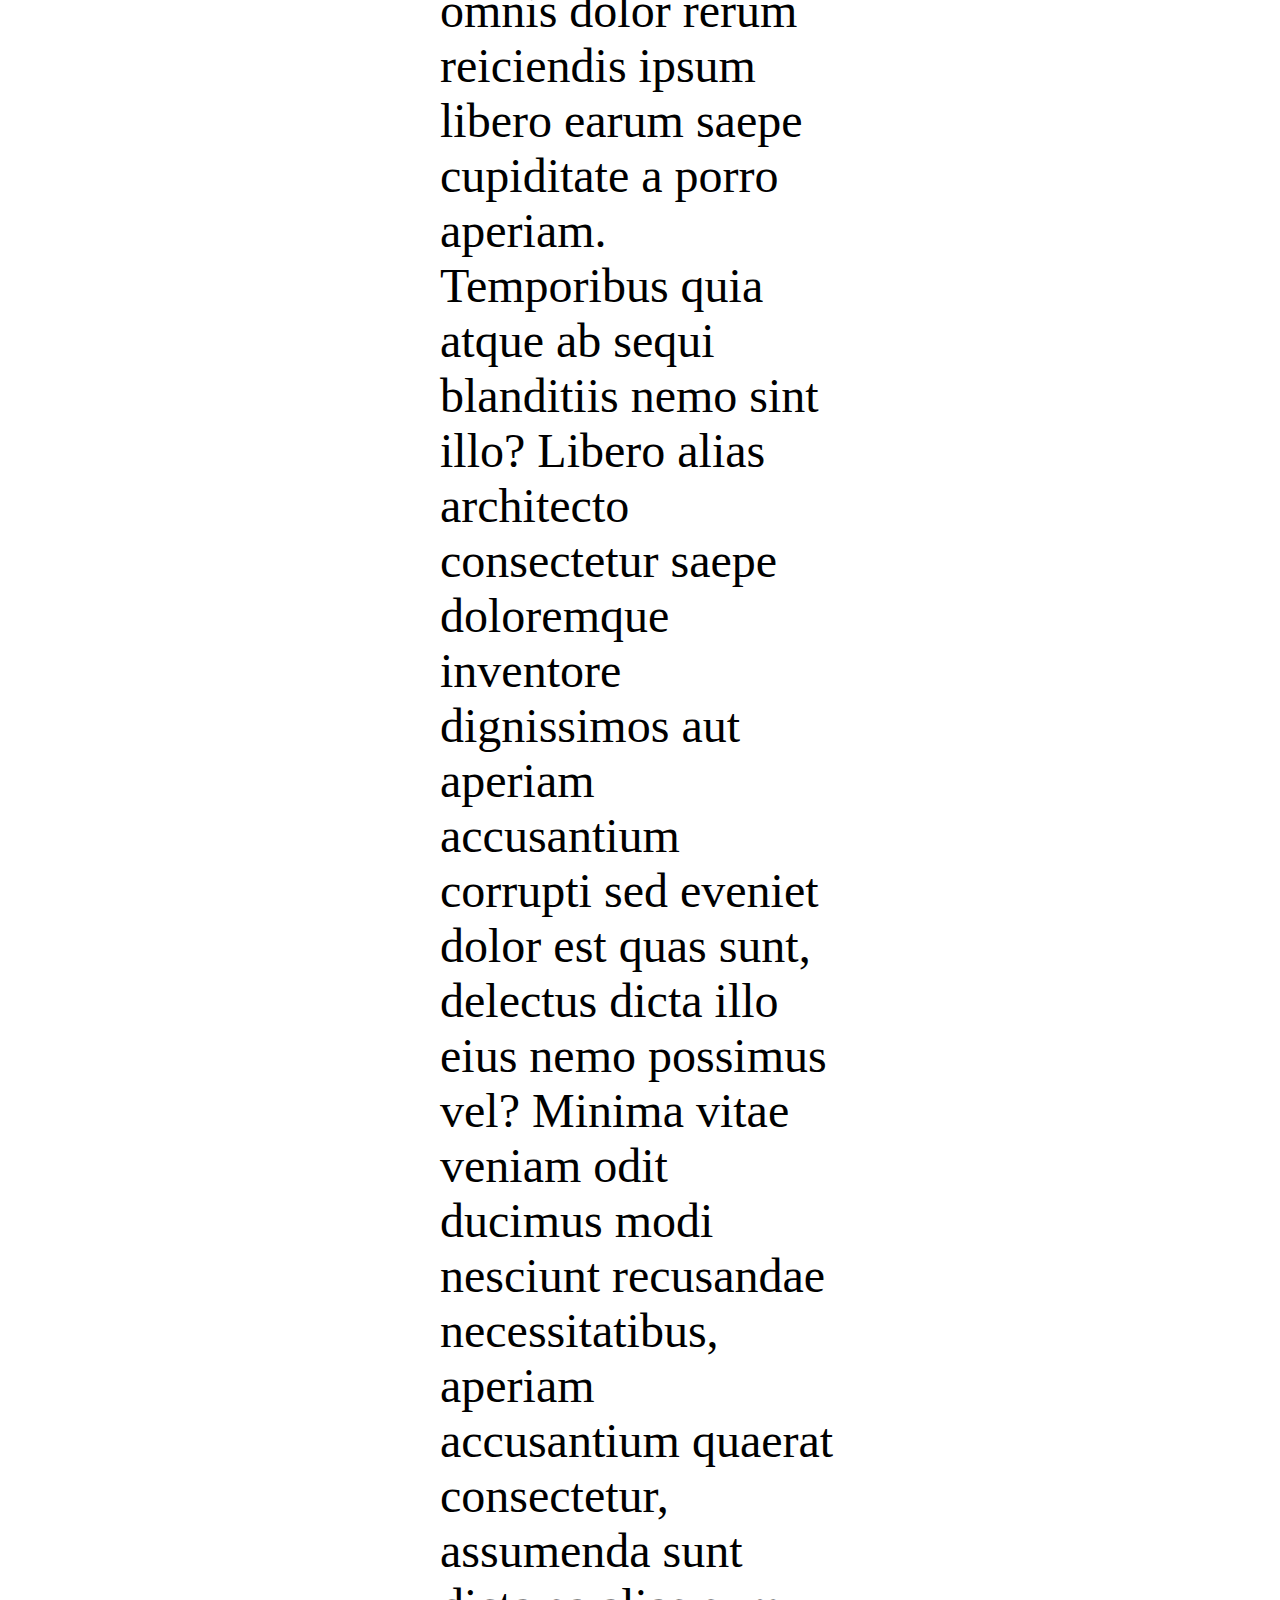
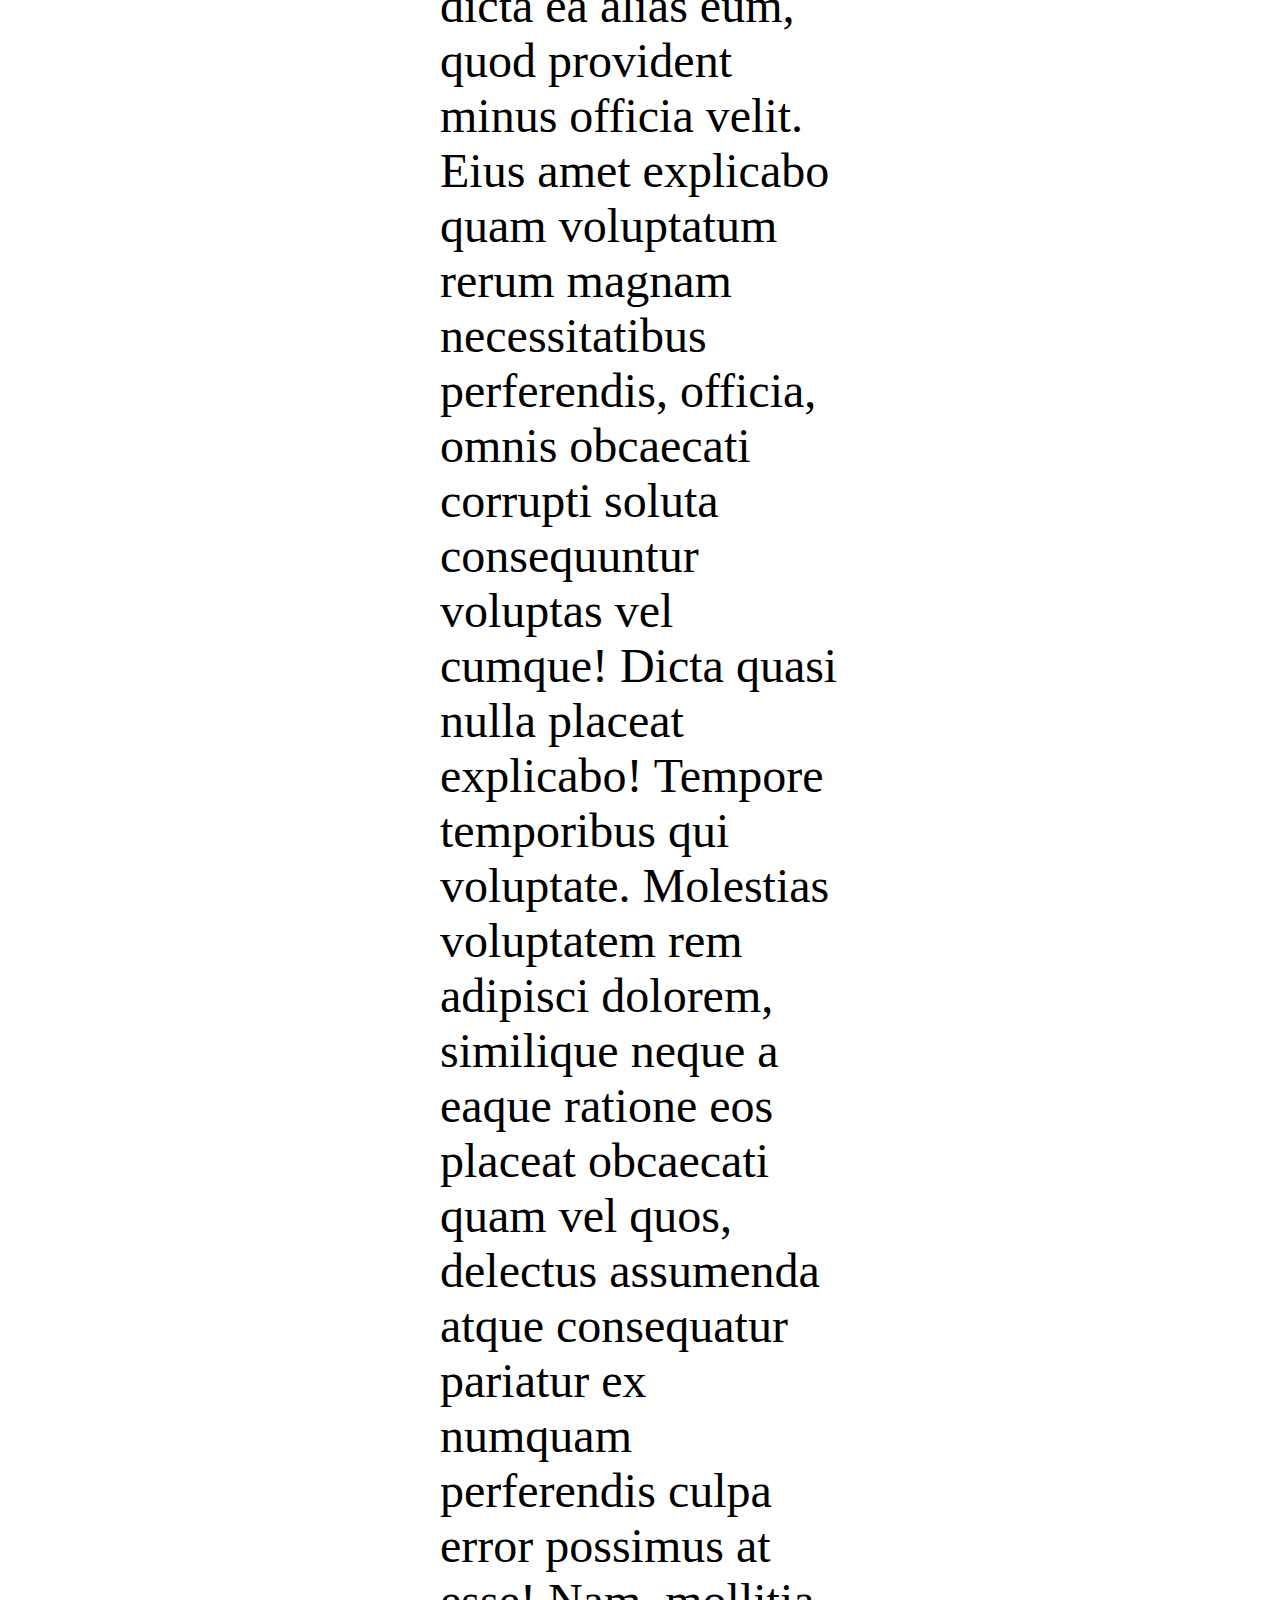
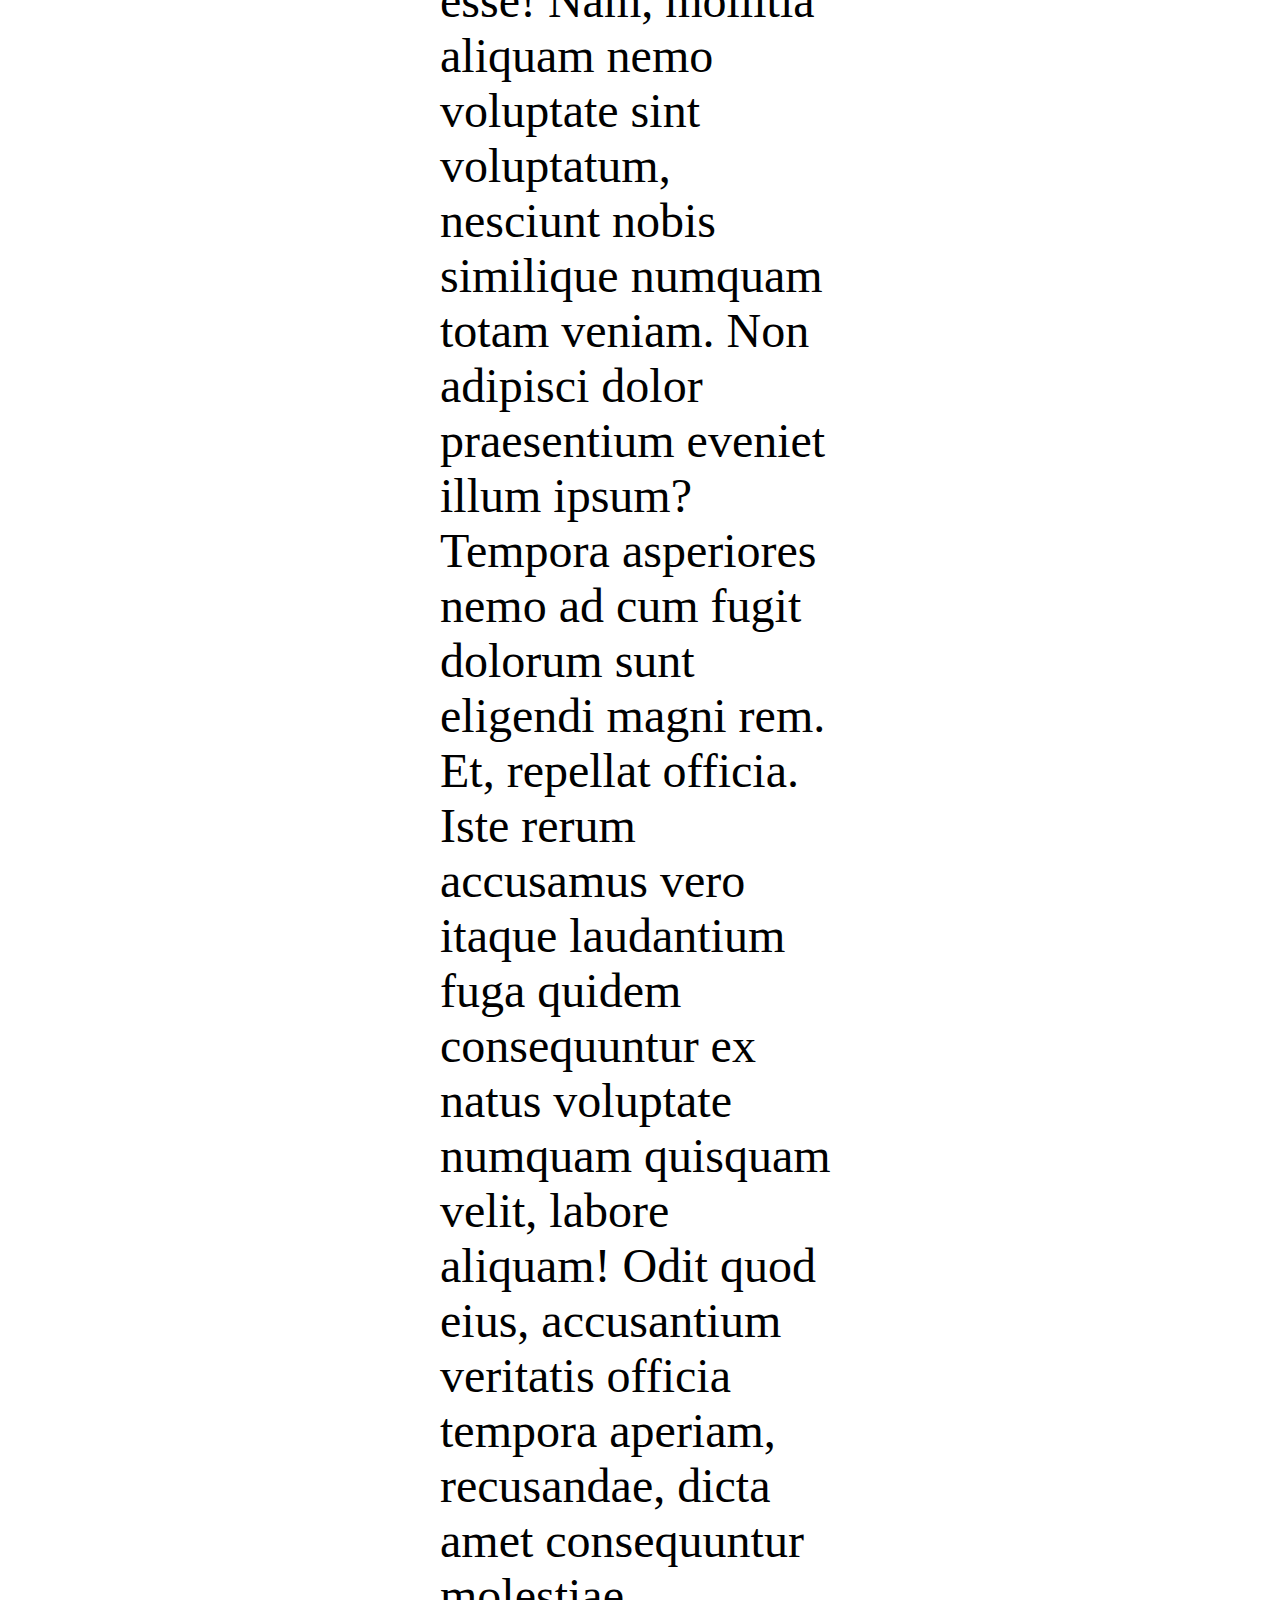
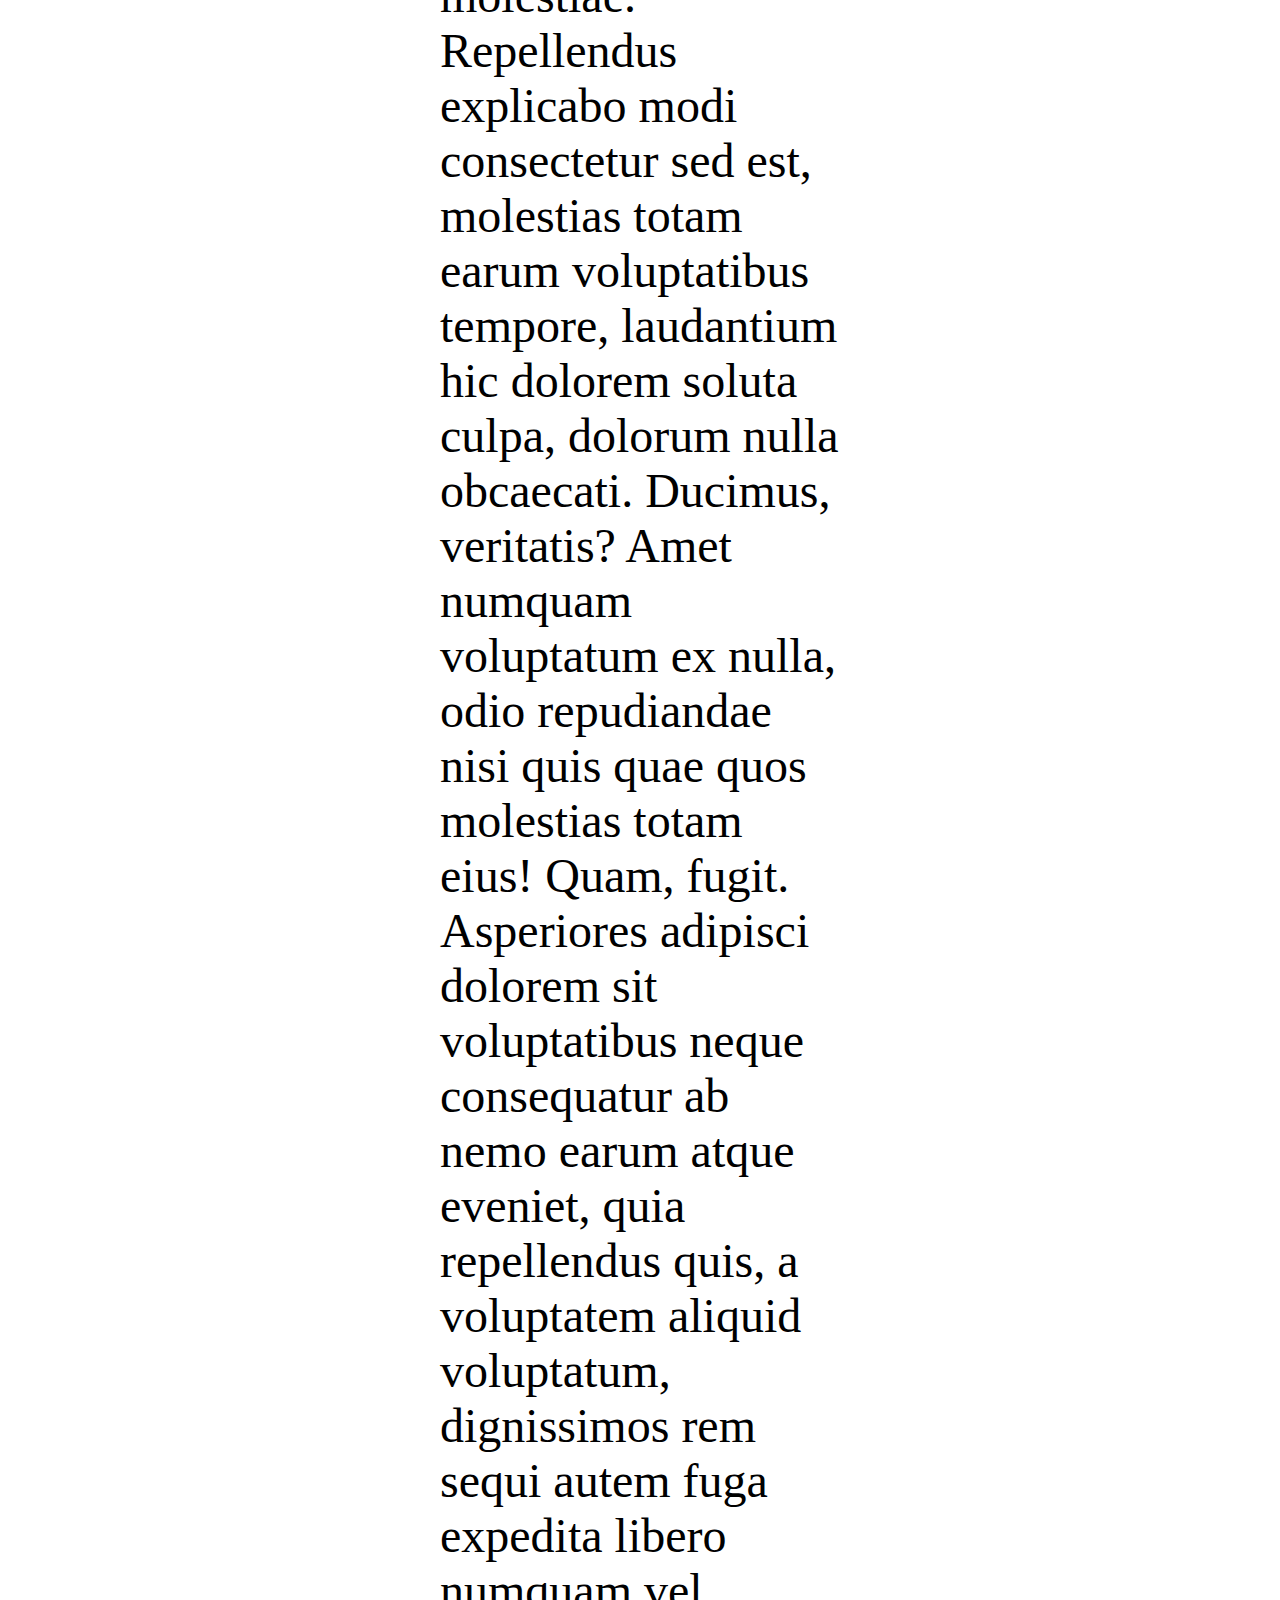
<file: week04/lazyload.html>
<!DOCTYPE html>
<html lang="en">
<head>
    <meta charset="UTF-8">
    <meta name="viewport" content="width=device-width, initial-scale=1.0">
    <meta name="description" content="An example of lazyloading!">
    <meta name="author" content="Tyson Hunter">
    <title>Temple Album lazyload</title>
    <script src="scripts/lazyload.js" defer></script>
    <link rel="stylesheet" href="styles/lazyload.css">
</head>
<body>
    <header>
        <h1>Temple lazy load example</h1>
    </header>
    <main>
        <img src="../images/houstontexassouthtemple.webp" alt="Houston Texas South Temple" loading="lazy" width="400px" height="600px">
        <p>Lorem ipsum dolor sit amet consectetur adipisicing elit. Unde saepe provident vitae cupiditate error veritatis quos quis illo sunt sit iusto, tempore vero rem sed eaque aspernatur harum ea consequuntur sequi necessitatibus. Voluptates perspiciatis, dolor quisquam numquam esse mollitia minima eius consequatur voluptatem? Hic, vel in architecto quos blanditiis ducimus, ab provident, ut molestiae explicabo qui laborum? Sint aut dolore error hic sed, nostrum earum esse fuga autem. Voluptates omnis, repellendus fugiat aut accusantium ipsa non commodi, eos maxime quisquam corrupti adipisci expedita perspiciatis aspernatur ullam earum voluptate blanditiis cupiditate exercitationem labore et officiis! Obcaecati ab, amet, esse sapiente corrupti exercitationem incidunt odio nulla non laudantium sed distinctio ea adipisci numquam delectus architecto nostrum mollitia porro sequi. Quia tenetur perferendis facere, tempora quo, voluptatibus eligendi consequuntur corporis, nemo quibusdam obcaecati illum mollitia voluptates earum! Fugiat itaque eveniet perspiciatis rerum, esse laboriosam suscipit, quam doloribus quaerat veniam adipisci consequatur nostrum, sequi laborum dolorem accusantium quasi porro beatae dignissimos. Sunt a id illo consequuntur nesciunt aperiam, labore quos explicabo dolorem quasi animi ullam voluptates repellat cumque! Ex impedit ullam qui laborum maiores, tempora, voluptatibus eligendi natus ipsum aliquid nostrum unde, assumenda nisi odit eaque sed fugiat possimus ducimus! Adipisci quasi fuga reiciendis ab nisi dolores tempora eos voluptatum, modi enim, in magni, quam asperiores itaque aperiam molestiae commodi maiores perferendis. Repudiandae recusandae nam possimus ratione ad fugit qui suscipit maxime nostrum praesentium est tempore delectus, optio vitae culpa repellendus rem ipsum? Autem fuga reiciendis corporis. Provident, ipsam? Accusamus iste et asperiores sed temporibus, officiis quae molestias maiores ea necessitatibus autem architecto, commodi praesentium quisquam expedita vero non? Quidem suscipit facere sequi ab enim, modi, reprehenderit repellendus itaque labore ratione quam exercitationem obcaecati impedit dolor. Laboriosam nobis, maiores facilis odit ea non quos quas pariatur harum fuga eaque aliquid reprehenderit adipisci, ex modi! Ipsam velit sint tenetur commodi, quae deserunt blanditiis eveniet ab id atque maxime non, quaerat et accusantium doloremque fugiat suscipit incidunt recusandae quos quia aspernatur, magnam soluta necessitatibus! Illo quis beatae in vero, ea voluptatibus laudantium eos, porro deserunt nostrum magni accusantium repellendus officiis dolore doloribus autem dolorem quibusdam. Impedit doloremque minus beatae quos veniam illo, repellat voluptatem aut omnis dolor rerum reiciendis ipsum libero earum saepe cupiditate a porro aperiam. Temporibus quia atque ab sequi blanditiis nemo sint illo? Libero alias architecto consectetur saepe doloremque inventore dignissimos aut aperiam accusantium corrupti sed eveniet dolor est quas sunt, delectus dicta illo eius nemo possimus vel? Minima vitae veniam odit ducimus modi nesciunt recusandae necessitatibus, aperiam accusantium quaerat consectetur, assumenda sunt dicta ea alias eum, quod provident minus officia velit. Eius amet explicabo quam voluptatum rerum magnam necessitatibus perferendis, officia, omnis obcaecati corrupti soluta consequuntur voluptas vel cumque! Dicta quasi nulla placeat explicabo! Tempore temporibus qui voluptate. Molestias voluptatem rem adipisci dolorem, similique neque a eaque ratione eos placeat obcaecati quam vel quos, delectus assumenda atque consequatur pariatur ex numquam perferendis culpa error possimus at esse! Nam, mollitia aliquam nemo voluptate sint voluptatum, nesciunt nobis similique numquam totam veniam. Non adipisci dolor praesentium eveniet illum ipsum? Tempora asperiores nemo ad cum fugit dolorum sunt eligendi magni rem. Et, repellat officia. Iste rerum accusamus vero itaque laudantium fuga quidem consequuntur ex natus voluptate numquam quisquam velit, labore aliquam! Odit quod eius, accusantium veritatis officia tempora aperiam, recusandae, dicta amet consequuntur molestiae. Repellendus explicabo modi consectetur sed est, molestias totam earum voluptatibus tempore, laudantium hic dolorem soluta culpa, dolorum nulla obcaecati. Ducimus, veritatis? Amet numquam voluptatum ex nulla, odio repudiandae nisi quis quae quos molestias totam eius! Quam, fugit. Asperiores adipisci dolorem sit voluptatibus neque consequatur ab nemo earum atque eveniet, quia repellendus quis, a voluptatem aliquid voluptatum, dignissimos rem sequi autem fuga expedita libero numquam vel voluptates. Vero sit reiciendis quaerat similique illo aut, necessitatibus optio voluptates, facilis aliquam obcaecati itaque, velit eaque numquam delectus exercitationem quis quidem quam consequuntur ex. Officia voluptatem ab eveniet quae vero fuga qui dignissimos, laboriosam, autem quidem voluptatibus illo fugit similique earum? Quia molestiae reiciendis fuga, voluptatibus magni dicta commodi inventore maiores cupiditate dolorem sapiente repudiandae voluptas consequuntur quaerat necessitatibus hic veritatis! Aperiam soluta enim accusamus quidem maiores ut quaerat ducimus, incidunt facere qui natus corporis ex quas voluptatum explicabo velit earum dolorum itaque asperiores ipsa dolor assumenda porro at. Autem iste, odio voluptatibus eveniet a asperiores, minima aspernatur obcaecati itaque assumenda provident voluptates ducimus, quia facere. Natus nihil facere praesentium cum neque asperiores unde quos doloremque consequuntur nemo corrupti aspernatur atque quibusdam, quaerat provident illo saepe veritatis distinctio officiis nam nobis rerum eos iste vero. At officia perspiciatis doloremque quaerat sed, id itaque ipsam, fugiat beatae et odio mollitia aut obcaecati numquam quo. Consectetur et cum magni, nisi quaerat natus accusamus error nemo officiis, laudantium magnam ab quam, deleniti laborum voluptatem. Minus aut dicta quidem amet earum soluta, sunt temporibus commodi doloribus harum, modi molestiae eaque accusamus, veritatis adipisci quis architecto doloremque. In minima quia officia delectus rerum dolores consequuntur eveniet aliquam a necessitatibus voluptate quod, aperiam quis nemo magnam voluptates consectetur iusto ab quas vel accusantium iste corrupti! Magnam necessitatibus provident expedita, hic molestias dolorum odit nisi sint earum accusantium excepturi voluptates ullam, quos libero delectus aliquid quo ducimus ratione reiciendis fugit vitae. Magnam et recusandae voluptates, nam vitae quia voluptatibus nostrum expedita ipsam consequatur inventore labore culpa aliquam adipisci tempora odio velit exercitationem accusamus aspernatur tempore, porro repudiandae ad sapiente. Et, harum excepturi voluptate libero at commodi facere exercitationem impedit distinctio eos animi nostrum laudantium a quisquam qui amet ad corrupti aut sapiente? Iure, voluptas voluptatibus illo vitae accusantium voluptatum pariatur necessitatibus ipsa voluptates deserunt impedit aut libero asperiores repellat harum praesentium fugit? Libero beatae et perspiciatis, illo tempore dolore aspernatur eius dolorum praesentium ad officia nobis laboriosam eligendi temporibus quaerat quidem hic, expedita consectetur fugit odio autem illum optio repellat ratione? Facilis vitae dolorem, cupiditate alias pariatur praesentium delectus nobis sint, quae at iste quis reiciendis eveniet optio in eos dicta? Excepturi nesciunt blanditiis quam molestiae cum velit voluptas possimus esse adipisci! Placeat earum sapiente similique modi reiciendis laborum quae corrupti. Tempora illum minima culpa aut, aliquam amet beatae, repellendus necessitatibus iusto quibusdam reprehenderit id consectetur laboriosam atque harum doloremque voluptate dolor provident a saepe vitae vel rem exercitationem. Consequatur expedita optio praesentium explicabo? Autem ea expedita temporibus, debitis suscipit quasi voluptatem laudantium quaerat atque, molestias cum exercitationem sapiente laboriosam odio quis, facilis velit tenetur rem animi excepturi beatae assumenda? Possimus debitis ipsam quae ipsum, omnis assumenda provident odio consequuntur id nulla veritatis porro necessitatibus tempora, exercitationem natus sequi voluptatum sint cum. Aspernatur, animi! Quia fugiat vero dolore qui sunt eius ratione accusantium quam repellat! Natus earum asperiores maxime, modi doloribus dignissimos blanditiis voluptas, ex, illum a repudiandae itaque! Inventore reiciendis eaque odit deleniti aut quibusdam adipisci ducimus a eius! Tempora natus corrupti, esse magnam porro ullam alias iure nostrum. Non cumque beatae perferendis delectus nesciunt cum aliquam ratione esse, ab sint earum animi illum veritatis aspernatur sequi maxime asperiores, inventore, impedit architecto autem! Obcaecati illum magni pariatur consequuntur. Molestiae et voluptatibus numquam beatae qui architecto ab mollitia repellendus perferendis odio assumenda cupiditate exercitationem, molestias recusandae nesciunt iure ad quo cum quidem illum animi! Accusantium recusandae labore totam quaerat blanditiis aperiam aspernatur laborum repellat perferendis, debitis possimus, doloribus voluptas odio sint quia nostrum ipsam sapiente numquam magni impedit fugit aut animi corporis ab! Tempora unde veniam temporibus aliquam commodi inventore, atque animi repudiandae hic quae sint consequuntur illum praesentium alias minus, assumenda quos enim? Itaque quaerat veritatis adipisci culpa iusto! Ipsum voluptatem cum error aut minus. Expedita, cumque aperiam! Illum, iusto animi ab repellat nulla iste, neque ut vitae quaerat eaque harum! Asperiores dolores, ipsa possimus illum, nesciunt autem magnam facilis id itaque modi voluptatum quibusdam! Necessitatibus molestias quas architecto ipsa ullam ea? Quis nostrum possimus aperiam quisquam dolorem cum. Fugit ea distinctio id officia, nemo, voluptas labore earum dolor voluptatum laboriosam eveniet unde excepturi recusandae. Ut, corrupti delectus deserunt, non facere qui mollitia magnam distinctio quasi illum numquam beatae placeat, in iste? Quam consequuntur culpa rerum commodi consequatur dolorem repudiandae est! Vel culpa unde explicabo, sit commodi, iusto obcaecati harum dolor, reiciendis qui libero ipsa illo aut iure in soluta. Quod, adipisci molestiae maiores illum ipsa magnam sequi nemo nobis cum ab doloremque iusto necessitatibus pariatur quisquam repellendus rerum maxime incidunt earum odit voluptas veritatis ratione asperiores, mollitia harum? Repellendus perspiciatis porro blanditiis illum doloremque totam. Repellendus eum deserunt beatae ea magnam nulla quia corrupti, hic voluptatum blanditiis sed. Reprehenderit nam magnam nihil ipsum eum fuga blanditiis architecto autem! Perferendis sapiente est dolor vitae possimus, ut commodi soluta architecto iste, a omnis dolorum sint necessitatibus atque, ex voluptatibus placeat. Veniam mollitia exercitationem aliquid asperiores voluptate animi assumenda distinctio corporis nihil, iure est ratione deserunt fuga, consequatur expedita natus cumque, nam repudiandae blanditiis? Eum quis quidem vitae sapiente qui ipsa veritatis possimus sint voluptas assumenda sed quibusdam maiores voluptatem natus maxime esse delectus, reprehenderit tenetur doloribus! Magni quos nulla dignissimos quam eos temporibus, sapiente eaque corporis excepturi nobis tenetur nostrum officiis atque dolor perspiciatis voluptatibus recusandae? Sequi laudantium, ipsum, assumenda consectetur eius nesciunt quis iure repellat adipisci mollitia impedit dolor sapiente dolorem molestias in aperiam illum deleniti officia repudiandae nemo labore quae a. Omnis quaerat quasi, cupiditate voluptatum ipsa accusamus eius! Non nobis nostrum distinctio ullam optio animi tenetur odio? Quibusdam quod ipsa aspernatur adipisci omnis minima culpa assumenda nihil, doloremque laboriosam nam cum, quaerat sunt architecto asperiores dolores illo labore eos suscipit hic similique itaque facilis odit non? Porro perspiciatis velit veritatis sint earum dolore cupiditate, fuga tenetur illum, incidunt possimus, voluptates sit eum ratione architecto quos quibusdam nostrum iure cum repudiandae iusto sunt delectus. Mollitia officia dolor inventore minus? Magnam veritatis, doloribus blanditiis minus quaerat eaque neque odit nam aliquam quia porro, perspiciatis odio, corporis voluptates! Est nisi, quaerat harum atque voluptates iste delectus dicta autem animi commodi odio suscipit quod alias quam rerum rem repudiandae labore magnam. A voluptate exercitationem ipsam. Quasi, quos dolores saepe at totam beatae vel voluptatibus eius. Libero fuga quo non harum sint et molestiae voluptatum neque, ex earum temporibus aspernatur sunt! Assumenda doloremque animi veniam facere excepturi cupiditate quae sint laboriosam at itaque et, in aliquam velit adipisci quia vel ipsum qui beatae culpa exercitationem! Illum in hic beatae harum consequuntur animi consectetur distinctio reiciendis magnam veniam ab eveniet doloremque enim, dignissimos iure dolores, ipsam aliquid neque repellendus voluptate! Animi velit pariatur facilis quisquam assumenda atque quam labore rem libero. Enim labore necessitatibus saepe, veniam neque quae doloribus. A iste doloribus soluta dicta, nobis alias ad aperiam non sit ullam praesentium repellendus veritatis, atque delectus voluptatibus, quas nostrum. Possimus amet odio labore quam, mollitia earum expedita, maxime omnis veritatis quae quod laudantium ipsum nihil vitae! Saepe sed necessitatibus tenetur earum, harum, repellendus obcaecati dolores aut illum culpa corrupti, consectetur quos ipsum amet odio cumque sapiente? Repudiandae iusto exercitationem amet nihil modi hic recusandae consectetur! Odio tempora deleniti alias temporibus sit qui sunt beatae quidem incidunt voluptas sint nemo ex accusamus blanditiis consequuntur, laborum totam est, inventore sapiente, nobis rerum molestiae quibusdam aliquam! Nesciunt, ab eius? Ipsam amet impedit dolore rem adipisci ab, iusto ex dolores tenetur quam architecto, sint reiciendis eligendi iure et ipsum recusandae consequatur pariatur porro saepe harum similique totam eveniet cumque. Repellat dicta ea recusandae consequatur. Accusantium, facere enim et dolor delectus, itaque soluta error magni recusandae culpa explicabo pariatur repellat harum amet qui repudiandae. Incidunt praesentium soluta corrupti magnam asperiores voluptatum, id omnis quo earum, animi harum ea officia similique vitae iste maiores eligendi. Ab voluptas eaque aperiam? Veniam, dolores id! Repellendus tenetur temporibus quae harum quam mollitia iure non veniam nisi quod magni ullam, quos voluptas labore, culpa ab eum, unde sunt explicabo voluptatibus? Aut quod fuga delectus dolorem? Voluptatem voluptatibus, dolores qui perspiciatis quo animi eius reprehenderit est voluptatum corporis aliquam. Perspiciatis, sed a natus iste alias dolores ratione, aliquam debitis molestias sapiente dignissimos aliquid! Voluptatum dignissimos, labore nisi cumque perspiciatis similique delectus accusantium dicta optio maiores asperiores, officiis autem possimus qui deserunt cupiditate temporibus ea praesentium ab doloremque? Ab odit, est sit at nesciunt laboriosam labore suscipit minus voluptatum! Porro natus necessitatibus corporis officia voluptatem doloremque exercitationem suscipit dicta quibusdam nihil, sed rerum nemo possimus praesentium debitis ratione rem eveniet velit nostrum recusandae. Quaerat molestias praesentium quibusdam ipsam aliquid veniam aliquam quasi blanditiis adipisci accusantium, aut dolorum corporis velit harum voluptates incidunt! Consequatur ullam quam veniam perspiciatis itaque esse, neque voluptatibus dolorem error, aspernatur iure totam debitis eius magni dolores expedita fuga nostrum quisquam! Possimus obcaecati sit tempore vero ducimus corrupti omnis quae accusamus labore adipisci, necessitatibus sapiente maiores et accusantium eaque eligendi voluptatibus libero at illum distinctio. Quam distinctio deserunt non. Libero, at! Repudiandae eius provident, nulla recusandae ullam voluptatum? Amet asperiores deleniti placeat tempora eaque adipisci! Ut dolore optio, reprehenderit repellat et cupiditate corrupti quam delectus natus quibusdam officiis molestias recusandae eius a eveniet maxime aperiam fuga nesciunt libero excepturi harum soluta? Asperiores dignissimos facere delectus fuga cupiditate officiis dolore in repudiandae adipisci amet ipsam numquam, hic incidunt praesentium sed voluptas maxime. Harum, tenetur dolores minima odit reiciendis porro similique nulla! Ratione ipsum ullam quod facere esse at error commodi minus, odio exercitationem aliquid quae. Temporibus repudiandae iusto adipisci inventore facere delectus accusantium? Non quam ratione a magnam! Omnis veniam ad molestiae doloribus officia culpa esse, accusamus at in velit dolore reprehenderit harum pariatur! Dolores distinctio repellendus voluptate! Velit suscipit qui magnam nisi itaque. Quo nesciunt earum repellendus. Porro praesentium eius, velit consequatur amet, quaerat saepe deleniti reiciendis cum ad maxime adipisci earum, repudiandae unde sint cupiditate culpa necessitatibus! Nostrum possimus explicabo quia fugit perferendis voluptas odio voluptatem omnis id harum assumenda sapiente tempora et sequi facere provident, dolore, eum, vero illo iusto alias similique obcaecati optio nam? Explicabo distinctio facilis eum beatae nisi officia facere vitae, possimus ratione, delectus enim quas earum alias corrupti autem aut animi! Cupiditate hic mollitia cum quam enim soluta ut voluptas distinctio aperiam adipisci, possimus nihil odio tenetur quos ex. Iure assumenda laboriosam vel! Error esse doloribus adipisci autem facilis iusto. Quo inventore dolores nobis, ad, repudiandae reprehenderit a aspernatur animi veritatis error quae illo suscipit. A, cumque distinctio. Animi id incidunt fuga dolores reiciendis quam eum a eligendi hic. Rem laudantium ab inventore tempore facilis harum sunt sint, voluptas voluptatem dicta temporibus labore beatae, quibusdam molestias odio cupiditate exercitationem, nisi non repellat esse magnam blanditiis necessitatibus. Velit non autem eum omnis quibusdam, officia corporis hic, saepe dignissimos sunt dolores error nesciunt iste temporibus? Error ab modi deserunt dolore, aliquam tempore fugiat animi excepturi consectetur accusamus reprehenderit ipsam repellendus temporibus aut, ducimus ratione natus iure dolores quaerat laboriosam amet corporis quod debitis deleniti? Neque aut expedita blanditiis eligendi pariatur odio dolore sunt unde! Hic labore laudantium quos nostrum quisquam aperiam, esse consequatur, vitae, nisi alias fugiat! Voluptates repellat, distinctio facere illo dicta fuga sapiente obcaecati ducimus voluptatibus ipsa ut dolore eos qui expedita mollitia! Error, autem cum reprehenderit nesciunt incidunt, velit minima sapiente sit minus amet consequuntur blanditiis voluptatibus dicta? Ullam animi cumque provident laboriosam delectus tempore neque aliquam, ex, hic maxime optio? Maxime quisquam eaque ipsam ullam debitis quod aliquam beatae dignissimos non. Rem reprehenderit eum vel fugiat veritatis in corporis ut vitae sequi delectus maxime ad unde a iusto iste quasi vero optio quidem qui recusandae, consectetur doloremque maiores voluptate. Pariatur ea expedita explicabo maxime fugit! Odio repudiandae possimus similique recusandae quo autem! Dignissimos, facilis saepe recusandae adipisci provident ipsam sunt? Provident recusandae non aperiam enim atque ducimus eveniet numquam impedit tempora praesentium? Ea doloremque expedita quisquam labore necessitatibus excepturi voluptate illo odit quae, obcaecati maxime aperiam deleniti enim impedit nostrum cum, corporis, tenetur velit ducimus fuga natus iste. Deleniti quis iste, ducimus delectus necessitatibus ea enim quos natus omnis nostrum ipsa, voluptatum velit nesciunt. Ducimus et saepe explicabo dolorum. Fugiat eaque voluptas sunt dignissimos repellat consequatur assumenda aperiam quam quisquam, rem quo est laudantium quia eveniet sequi hic aliquam sint voluptatum asperiores, itaque aspernatur dolores reprehenderit nisi. Voluptate nobis dignissimos aspernatur repellat eius debitis optio fuga suscipit quaerat voluptatum nam ipsam asperiores unde, assumenda commodi perspiciatis veniam deleniti ratione, in est quae minima doloribus quibusdam vel. Repellat repudiandae rem magnam iure odit assumenda suscipit atque! Expedita voluptates voluptatibus adipisci dolore aliquam vel neque voluptate reprehenderit delectus. Id fuga at rerum, illo a repudiandae aut accusantium non consequatur? Tempora illo, doloribus mollitia perferendis ipsam quae debitis itaque vitae quia dicta nobis ad suscipit nam necessitatibus inventore ut alias. Saepe ut, dolorum amet animi corrupti perspiciatis quasi provident ullam excepturi deserunt repellat! Asperiores iste unde numquam adipisci quos. Accusamus et quod assumenda debitis temporibus. Iusto mollitia exercitationem molestias neque quidem, facere possimus labore? Natus fuga blanditiis quod, iste corporis modi aliquid culpa quis aut. Architecto quaerat optio ullam modi ex tenetur blanditiis velit asperiores enim eaque obcaecati voluptatibus cumque voluptatem nihil id, deleniti illum qui itaque quia accusamus iste repellat harum deserunt! Id facilis consequatur enim sunt omnis eligendi suscipit, possimus cupiditate sit fuga. Nesciunt fuga rerum dolorum blanditiis sint necessitatibus, aut animi excepturi natus eveniet at ducimus, dolores fugit a quis odit est illo corrupti temporibus, deleniti neque voluptates praesentium minima sed? Corporis iusto voluptate quidem rerum voluptatibus. Magnam doloremque quae reiciendis omnis non quaerat recusandae quia quo! Fugit minima temporibus quae provident ducimus deleniti veniam facere minus impedit quod molestias id, animi, culpa magni molestiae doloremque error labore eos reiciendis doloribus aliquid perspiciatis corporis! Exercitationem laudantium, ex ut natus perspiciatis libero tempora reiciendis maiores omnis, numquam quis placeat quaerat cupiditate! Non id recusandae aperiam doloremque laudantium architecto facere quaerat quo eos, magnam beatae omnis cumque suscipit nihil officiis ipsa nisi? Minima suscipit autem consequuntur rem fugiat quos deleniti voluptas, incidunt excepturi perferendis nemo recusandae officiis quas a, consequatur soluta voluptatibus at voluptatem accusamus laudantium voluptate nobis? Ad adipisci rem doloribus exercitationem atque quis perferendis, minima consequatur. Ad iste sapiente qui repellendus nemo debitis dolore illum animi cupiditate provident maiores numquam deserunt atque, unde aperiam nisi adipisci doloremque impedit nulla? Incidunt soluta, veritatis cum iste temporibus iusto suscipit recusandae quibusdam quidem nostrum cumque, alias deleniti voluptas autem molestias sunt eius! Esse velit a reprehenderit obcaecati perspiciatis labore? Ducimus numquam aspernatur natus possimus dolorem! Velit culpa laboriosam ipsum maxime et earum iure, id mollitia necessitatibus neque atque laborum repellendus possimus libero ab dolores error non cum! Eaque voluptatibus similique asperiores id at, nulla pariatur soluta impedit, debitis quia officiis facilis aperiam tempora est magnam sint quos mollitia fuga repellendus omnis numquam. Ipsam, tempore minus ullam distinctio autem beatae asperiores labore iure id, quam temporibus aut commodi cupiditate quia! Accusantium fuga hic soluta vitae similique, sed molestiae quibusdam assumenda minus unde perferendis omnis exercitationem id rerum, ut nobis architecto iste animi facere suscipit voluptas, repellat quo illo esse. Sunt eaque eligendi reiciendis dolor quos labore mollitia quia? Sunt dolorum architecto sed alias tempore magni dolorem non aliquam distinctio laboriosam aliquid, quidem qui dolore dolor. Unde tempora quisquam ea expedita quibusdam eligendi, reiciendis eveniet omnis at ipsa rem optio, id autem vero eius necessitatibus veniam! Perferendis officiis eos impedit eveniet ad praesentium sit odio voluptatibus fugiat temporibus soluta amet officia nulla debitis, iste obcaecati iure doloribus a reiciendis esse fugit velit, fuga nihil! Nisi magnam, accusamus ipsam iste incidunt corporis reprehenderit nam repellat illo aliquam, voluptas obcaecati voluptates facere optio totam. Earum quaerat ab quia, hic id non quos repudiandae dolores molestias dignissimos recusandae nulla voluptates ad vel totam voluptatum eum sint similique magni tempora architecto! Eligendi, porro libero animi tempore ratione inventore deleniti dolorum voluptatem ipsa quidem odio nam unde exercitationem dolor quod illo adipisci sapiente nobis laborum velit magni impedit, amet officia. Vel unde nostrum mollitia, soluta veniam optio reprehenderit sapiente obcaecati officiis aliquam tenetur animi recusandae. Dignissimos fugiat eius consequuntur harum porro voluptatem deserunt. Suscipit, veritatis. Molestias pariatur hic perspiciatis, ipsum excepturi eos iusto vel labore, animi distinctio cumque. Sit, delectus? Repellat reprehenderit aliquam commodi fugit? Expedita similique tenetur sapiente, dicta praesentium sunt voluptate totam quaerat doloribus doloremque quasi iusto ipsam? Cumque laudantium dignissimos incidunt, quae repellendus, animi amet provident dolor architecto necessitatibus quibusdam, accusantium consequuntur qui assumenda neque nostrum sed tempore quaerat omnis illo. Consequatur neque reprehenderit beatae necessitatibus hic corrupti cumque? Ipsum nobis commodi qui eligendi, incidunt consequatur asperiores doloremque provident blanditiis. Eos est minima modi minus, ea corrupti facere dolore et, expedita quod eaque dolorum qui asperiores. Explicabo aliquam sequi veniam nam eveniet, laboriosam numquam voluptatum quae repellendus similique molestiae, distinctio porro voluptate quod iste quia et libero. Commodi quis, neque aliquid, adipisci fugiat hic illo, ex cum eligendi dolorum placeat quibusdam culpa voluptas distinctio quia non facere explicabo blanditiis pariatur possimus inventore. Quasi cumque, voluptas deserunt quia animi placeat quidem obcaecati atque earum qui fuga soluta eum voluptate quam officia praesentium asperiores reiciendis quae iusto in deleniti. Aperiam nobis animi deleniti laborum, distinctio delectus repellat cumque illum molestiae quam impedit inventore, eius hic recusandae incidunt. Asperiores quibusdam iusto dolorem architecto? Dolor at hic omnis ab, ea ducimus, aperiam eos alias deleniti vero deserunt ullam atque repellat labore non excepturi provident dicta perspiciatis in. Culpa repellat explicabo porro perferendis ullam impedit quaerat repudiandae placeat laboriosam aliquam neque in esse, iste sequi atque ipsum? Ullam sequi, commodi quaerat voluptatum consequatur provident unde nihil in nulla. Inventore, est impedit! Sapiente reiciendis aliquid dignissimos. Illo veritatis libero consequatur temporibus cupiditate voluptatibus optio debitis a enim dignissimos accusamus, doloribus impedit explicabo modi minus molestiae non nihil iste blanditiis beatae hic officiis voluptatum. Quaerat reiciendis pariatur possimus! Quae rem voluptas perferendis. Labore illum est sit quos doloremque modi quam odio ea. Quasi perspiciatis officiis unde earum, veniam alias reprehenderit libero fuga suscipit ratione adipisci magni iste sit tempora delectus deleniti dignissimos vero quod sed velit? Porro facilis quos enim quis. Vitae quaerat obcaecati maxime illum nulla libero neque sint. Hic quod possimus quas illum voluptates quo ipsa veritatis dolore maxime ea. Maxime consequatur voluptas porro, commodi distinctio hic accusamus laboriosam ullam itaque, fuga ad? Dolor quia rerum saepe at cumque velit magnam tempore, veritatis voluptas error nemo ad enim quod ducimus provident reprehenderit exercitationem cupiditate mollitia autem earum, laborum doloremque nam? Labore vel perspiciatis, quae ad blanditiis, maxime sequi ab at cum eum recusandae veritatis aut animi optio quasi repudiandae doloremque itaque natus deserunt. Sapiente numquam itaque voluptatibus culpa alias, quis minima nesciunt maxime repellendus molestias odio quas corrupti sed blanditiis necessitatibus deserunt enim voluptas eveniet quasi iste sint corporis quae! Iure voluptates excepturi repudiandae exercitationem, natus eius enim nulla consequuntur, voluptatibus illum adipisci facilis necessitatibus! Dolorem, iure quis. Veritatis sit explicabo repellat, praesentium molestias dolores quisquam ducimus maxime similique impedit voluptatibus optio facere sunt mollitia in ex dicta cum laudantium dolorum at cumque suscipit quo fugit? Voluptatibus distinctio modi deserunt, blanditiis exercitationem officiis officia et ipsum fuga vitae facere possimus voluptatum aliquam. Doloremque, placeat reprehenderit itaque nam asperiores, sed doloribus ea eaque ratione, animi cum repudiandae architecto consectetur nulla minima ipsam omnis voluptate dolore commodi? Quibusdam dolores earum iste assumenda tenetur aliquid dicta deleniti neque ea itaque quidem reprehenderit beatae saepe repudiandae magnam ipsum possimus, quisquam distinctio, aliquam veritatis rerum. Nulla consequatur tenetur voluptatibus veniam ab blanditiis veritatis optio ipsum, molestiae deserunt eaque laborum velit, quia iste rerum quidem soluta magni ea obcaecati vel, autem nobis. Qui eius numquam illo repellat amet beatae molestias, voluptatum accusantium, similique aliquam, assumenda tempora enim? Accusamus corrupti omnis minima fugiat quo nesciunt asperiores recusandae voluptates, a perferendis, numquam magnam sint laudantium nostrum? Dignissimos facilis adipisci accusamus harum dolorem sit excepturi debitis quasi, eum, amet vitae error magni, architecto perspiciatis beatae. Explicabo, ducimus! Obcaecati cupiditate architecto molestiae sequi delectus laudantium maxime voluptas ipsa ad dicta et error odit fuga omnis perferendis nostrum distinctio, amet fugiat! Architecto modi atque accusantium consectetur esse repellat illum natus pariatur alias saepe nesciunt id animi ipsam nulla, numquam quidem corrupti libero, vero, vel quibusdam magnam est doloremque ex quaerat. Provident doloremque nostrum, mollitia ut accusamus voluptate sequi necessitatibus, cum eos veniam animi dolorem, quos fugit qui tempore illo ratione. Itaque nam quibusdam consectetur minus sit et, quidem soluta, quia magni at fuga, fugiat cum inventore odio? Excepturi modi beatae eius molestiae incidunt obcaecati. Dolorem eius ut aliquam quaerat beatae facere necessitatibus vero excepturi, quia modi doloribus, dignissimos vel repudiandae est ipsum minus fugiat eum sed. Fugiat voluptatem laboriosam ullam alias possimus fugit consequuntur deserunt exercitationem temporibus, odit quasi animi dolorem, quia vero aspernatur, minus nihil quos doloribus quam sequi! Eaque laborum, excepturi, adipisci corrupti incidunt in ipsam voluptas repellendus dolores ipsum repellat culpa magnam! Facere earum debitis quia doloremque explicabo perspiciatis neque odio maxime nisi, mollitia sit ab recusandae, dolor consequuntur nulla voluptatibus, saepe dolores numquam quidem enim cum! Voluptates quaerat animi assumenda facilis provident hic ex possimus ipsum quam, earum fuga dolore, sapiente magni veniam! Odio aperiam nisi optio perspiciatis dolorem magni iusto. Iusto assumenda enim dignissimos mollitia quod, nemo architecto laboriosam, ratione quisquam maiores repudiandae unde obcaecati exercitationem nisi molestiae inventore non libero eaque dicta neque. Earum, molestiae pariatur fugiat explicabo odit, ipsum suscipit, deserunt accusamus ex laborum tempora dicta ducimus reiciendis magnam eos iure placeat? Vel, nulla pariatur. Voluptatibus, in aspernatur exercitationem odio amet debitis odit tempora nisi rem suscipit, sapiente incidunt inventore hic praesentium, necessitatibus dolore eveniet eaque ullam fugiat! Recusandae veniam nobis natus cupiditate, amet et harum, aliquid dolore maxime voluptatum ad voluptatibus odit! Facere ab, atque repellat veritatis asperiores provident culpa magni eum neque cupiditate pariatur ex eaque voluptates recusandae doloribus excepturi laboriosam nostrum quos natus quia? Sint veniam perspiciatis consequuntur, ea modi doloremque ipsa temporibus iusto inventore officia possimus officiis odio quaerat amet? Accusamus fuga ducimus dolores, odit iste numquam suscipit perspiciatis eaque unde distinctio neque nesciunt doloremque libero aspernatur ratione. Praesentium labore quidem illum nobis asperiores, deleniti, eius unde enim odio voluptatum aperiam magnam odit iusto iste. Molestias itaque architecto minima tempore dolorum, eveniet ab at consequatur unde pariatur ipsam voluptates necessitatibus, sit, blanditiis maiores ipsum rem explicabo. Dignissimos sapiente nemo in error nam asperiores, eligendi labore laboriosam, sequi quae neque voluptate exercitationem assumenda harum quasi quos eos aliquam excepturi ab provident! Commodi quidem unde ipsum cumque quos nostrum vel eveniet consectetur enim itaque cupiditate inventore voluptas ipsam, facilis sit necessitatibus autem, repudiandae nemo, sequi sapiente. Cupiditate tempore illo minus, possimus dicta exercitationem maiores qui eaque facere rem eveniet vitae temporibus odio, necessitatibus sequi quis, quas aliquid totam assumenda porro molestias distinctio soluta ullam. Ea ad, aliquam adipisci itaque provident ipsa cumque. Fugit non voluptatem delectus sed sint sunt? Possimus, et. Rem iusto, natus laboriosam ratione omnis cupiditate, amet nemo quas autem corporis quo animi optio perferendis iste quibusdam blanditiis quia quod minus, libero pariatur? Corporis alias modi est recusandae ea fuga labore nulla natus dolorum sunt incidunt consequatur veniam cupiditate, porro maiores asperiores nemo nesciunt. Laudantium, enim! Quo consequuntur praesentium expedita ad, perspiciatis quae commodi aliquam nam, nulla rem distinctio, sint hic magni magnam inventore harum temporibus quas enim voluptas deleniti odit. Sunt consequatur nemo corrupti quia expedita quod nulla nobis sint deserunt aspernatur unde est tempore minus odio, alias veritatis, fugiat ipsum autem, repellat esse voluptate. Nostrum autem assumenda quis quisquam reiciendis commodi provident officiis fugit voluptas laborum, eveniet optio quaerat natus sequi nemo, debitis, doloremque corporis asperiores incidunt eum. Maxime quae recusandae inventore officia ad molestias maiores dolorem, adipisci doloremque ducimus nulla. Numquam voluptatem pariatur asperiores, fuga libero exercitationem corporis quasi atque illum aspernatur consectetur mollitia aperiam, ut non sapiente vel? Ratione voluptates quia, rem repellat, vitae, facere magnam fuga aut soluta optio aperiam. Amet ut pariatur praesentium at. Omnis sunt excepturi provident commodi, quasi ratione sequi numquam rem minima animi fugiat dolores doloremque laboriosam officia at possimus aut ipsum ullam expedita magni recusandae maxime consequuntur voluptate. Quasi expedita quidem excepturi blanditiis inventore fuga, amet consectetur dicta nesciunt beatae vel explicabo nulla temporibus pariatur voluptatibus sed adipisci voluptatem itaque modi impedit hic magnam culpa illum. Est rerum, commodi voluptatibus dolor nisi ratione voluptatum minus. Accusantium quia culpa iure mollitia corrupti assumenda dignissimos! Iste enim iusto obcaecati ullam labore quae quisquam magni vel possimus cupiditate illo reprehenderit accusantium sunt, a impedit sed reiciendis modi tempora ad voluptas itaque consectetur. Eum necessitatibus placeat dolorum suscipit autem tempore. Itaque maxime inventore, doloremque maiores ipsum vero placeat dolores quasi molestias dolorum. Vel sed nesciunt optio deleniti expedita soluta rerum magni? Dolorum aliquam necessitatibus, sequi eaque quae rem ea repellat similique quasi sapiente adipisci sit fugit quo ducimus eveniet esse vero, dolor nulla dolorem obcaecati in nobis! Nam esse nisi ipsa? Voluptatum unde aliquam sed facere in libero architecto corporis esse, accusamus, qui nesciunt modi sequi praesentium! Ad natus perspiciatis incidunt cum suscipit maxime earum aut vel et eaque expedita, debitis hic dicta fuga aperiam officiis vitae ipsa inventore deleniti. Numquam odio doloribus alias itaque nulla tempore illum placeat deserunt optio? Sit sint optio, molestias, quaerat enim possimus hic a facere itaque reprehenderit tempora dolorum quae! Eligendi voluptas, quasi perferendis blanditiis magni labore accusantium harum inventore nihil architecto debitis quam, nemo laudantium facilis laboriosam voluptatem cumque? Dolorum modi illo, eius, sunt ratione harum non veritatis, nobis voluptatibus soluta esse vel quasi. Nam corporis ex voluptatum harum cum aut accusantium dolorem doloremque aliquam iusto deleniti optio eaque culpa tenetur neque voluptatibus rerum, qui laboriosam eius dignissimos. Minus expedita eos voluptate consequuntur recusandae aliquam ducimus facilis soluta enim, adipisci dignissimos similique numquam qui non magni. Atque impedit, in sapiente, voluptate reprehenderit iusto molestias, voluptatibus eos nihil rerum sunt quo non. Sunt provident fuga repellendus. Consequuntur, temporibus iure vitae iusto aspernatur sed voluptatum, dolorum veniam nam blanditiis eum maiores corrupti incidunt quia vero tempore. Tempore sit minus error voluptatibus maxime totam deleniti quibusdam est neque consequuntur odio temporibus officiis, earum sed quae velit? Ducimus explicabo, consequatur nam eveniet quae autem dignissimos dolores odio aspernatur magnam minus animi, totam libero nisi quia, minima repellendus delectus aliquid deleniti cum. Hic corrupti repudiandae nam cupiditate, eius illo aliquid ab eligendi. Incidunt perferendis, pariatur ipsum velit facilis tempora voluptates et explicabo optio nostrum, fuga culpa blanditiis quisquam! Pariatur a ratione adipisci fuga, error, facilis, delectus nulla est quo reiciendis quae unde assumenda. Tempora distinctio laborum, hic aperiam eum magni ut deserunt eaque dicta porro asperiores unde cum molestiae voluptates? Repellat perferendis velit magni, similique esse possimus fugiat animi. Tenetur cupiditate incidunt esse tempore nemo impedit dolor illo officia unde!
        </p>
        <img src="../images/houstontexassouthtemple.webp" alt="Houston Texas South Temple" loading="lazy" width="400px" height="600px">
        <img src="../images/houstontexassouthtemple.webp" alt="Houston Texas South Temple" loading="lazy" width="400px" height="600px">
        <img src="../images/houstontexassouthtemple.webp" alt="Houston Texas South Temple" loading="lazy" width="400px" height="600px">
        <img src="../images/houstontexassouthtemple.webp" alt="Houston Texas South Temple" loading="lazy" width="400px" height="600px">
        <img src="../images/houstontexassouthtemple.webp" alt="Houston Texas South Temple" loading="lazy" width="400px" height="600px">
    <footer>
        <p id="currentyear"><span></span></p>
        <p id="lastModified"></p>
    </footer>
</body>
</html>
</file>
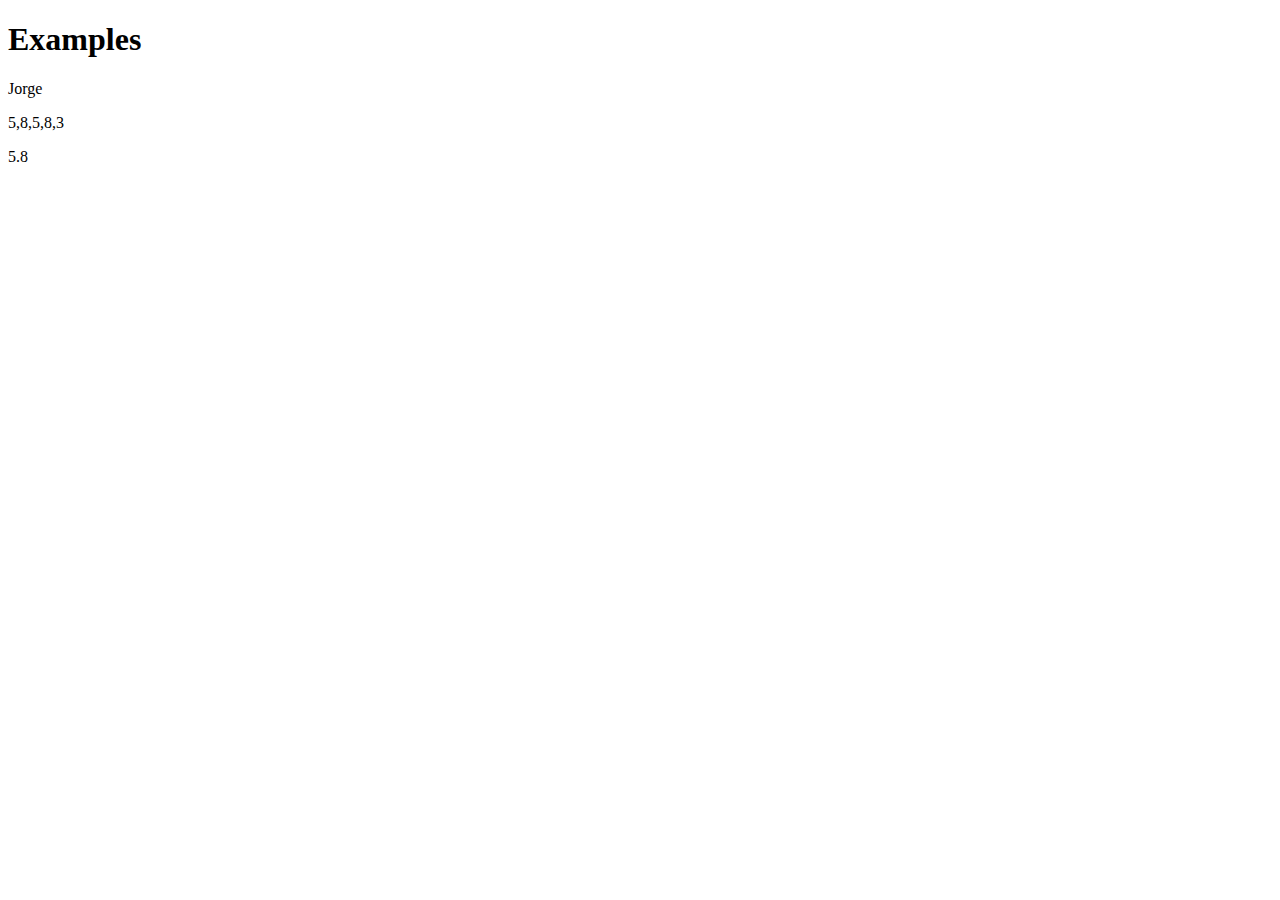
<file: week04/practice.html>
<!DOCTYPE html>
<html lang="en">
<head>
    <meta charset="UTF-8">
    <meta name="viewport" content="width=device-width, initial-scale=1.0">
    <title>Practice</title>
    <script src="scripts/practice.js" defer></script>
</head>
<body>
    <h1>Examples</h1>
    <p id="N1"></p>
    <p id="N2"></p>
    <p id="N3"></p>
</body>
</html>
</file>
<file: styles/base.css>
* {
  font-family: "Quicksand", sans-serif;
  font-weight: 500;
  font-style: normal;
  font-variation-settings:
    "GRAD" 0;
}
header {
    color: lightgray;
}
h1, h2 {
    font-family: 'Times New Roman', Times, serif;
    font-weight: 600;
    font-style: normal;
    font-variation-settings: "GRAD" 0;
}
body {
    display: grid;
    grid-template-columns: 100%;
    grid-template-rows: auto 1fr auto;
    margin: 0;
    min-height: 100vh;
    height: 100%;
}

#course-title {
    padding: 10px 0 10px 0;
    display: block;
    background-color: darkgreen;
    color: lightgray;
    text-align: center;
    align-content: center;
    height: 50px;
    font-size: 25px;
} 

nav {
    padding: 10px 0 10px 0;
    display: flex;
    justify-content: space-evenly;
    background-color: #303030;
    color: lightgray;
}

nav a {
    color: lightgray;
    text-decoration: none;
}
nav a:hover {
    color: orange;
    text-decoration: underline overline;
    text-decoration-color: green;
    text-underline-offset: 5px;
}

h1 {
    text-align: center;
}
h2 {
    font-size: 20px;
    height: 50px;
    display: flex;
    justify-content: center;
    align-items: center;
    background-color: darkgreen;
    border-radius: 5px 5px 0 0;
    margin-top: 0px;
    color: lightgray;
}
main {
    max-width: 1500px;
    justify-self: center;
}
#main{
    display: grid;
    grid-template-columns: 7fr 4fr;
    grid-template-rows: auto;
    box-sizing: border-box;
    padding: 15px;
    gap: 10px;
    
}
.card {
    border:4px outset #303030;
    border-radius: 10px;
}
#card1 {
    grid-column: 1/2;
    display: grid;
    grid-template-columns: 2fr 200px;
}
#card1 h2 {
    grid-column: 1/3;
    grid-row: 1/2;
    margin-bottom: 0px;
}

#bio {
    grid-row: 2/3;
    grid-column: 1/2;
    font-size: 18px;
    padding-left: 15px;
    padding-top: 10px;
}

#profile {
    grid-column: 2/3;
    grid-row: 2/5;
    width: 150px;
    height: auto;
    justify-self: right;
    padding-right: 20px;
    padding-top: 20px;
}

#willard {
    grid-row: 4/5;
    grid-column: 1/2;
    display: grid;
    grid-template-columns: 2fr 3fr;
    grid-template-rows: auto auto;
    padding: 0px;
}
#willardimage {
    grid-column: 1/2;
    grid-row: 1/2;
    display: grid;
    grid-template-rows: min-content auto;
    grid-template-columns: 1fr;
    gap: 0px;
    padding: 25px;
}
#willardimage img {
    width: 100%;
    height: min-content;
    justify-self: center;
}
#willardimagedescription {
    font-size: 15px;
    font-style: italic;
    margin-top: 2px;
    text-align: center;
}
#willarddescription {
    grid-column: 2/3;
    font-size: 18px;
}

#card1 h3 {
    grid-column: 1/2;
    grid-row: 3/4;
    text-align: center;
    margin: 10px 0px 0px 0px;
    font-weight: 600;
    font-size: 20px;
    text-decoration: underline overline darkorange 2px;
    text-underline-offset: 5px;
}

#card2 {
    grid-column: 2/3;
    display: grid;
    grid-template-columns: 100%;
    grid-template-rows: min-content auto;
}
#card2 ul {
    padding-left: 35px;
    grid-row: 2/3;
    display: flex;
    flex-direction: column;
    margin: 0;
    padding-top: 10px;
    padding-bottom: 10px;
}
#card2 li {
    padding: 0px;
    flex: 1;
}
#card2 a {
    text-decoration: underline 1px darkgreen;
    color: black;
}
footer {
    background-color: darkgreen;
    color: lightgray;
    display: block;
    text-align: center;
    height: 75px;
}
#currentyear {
    margin-bottom: 5px;
}
#lastModified {
    margin-top: 5px;
    font-size: 13px;
    font-weight: 400;
}
</file>
<file: week01/styles/base.css>
* {
  font-family: "Quicksand", sans-serif;
  font-weight: 500;
  font-style: normal;
  font-variation-settings:
    "GRAD" 0;
}
h1, h2 {
    font-family: 'Times New Roman', Times, serif;
    font-weight: 600;
    font-style: normal;
    font-variation-settings: "GRAD" 0;
}
body {
    display: grid;
    grid-template-columns: 100%;
    grid-template-rows: auto 1fr auto;
    margin: 0;
    min-height: 100vh;
    height: 100%;
}

#course-title {
    padding: 10px 0 10px 0;
    display: block;
    background-color: darkgreen;
    color: lightgray;
    text-align: center;
    align-content: center;
    height: 50px;
    font-size: 25px;
} 

nav {
    padding: 10px 0 10px 0;
    display: flex;
    justify-content: space-evenly;
    background-color: #303030;
}

nav a {
    color: lightgray;
    text-decoration: none;
}
nav a:hover {
    color: orange;
    text-decoration: underline overline;
    text-decoration-color: green;
    text-underline-offset: 5px;
}

h1 {
    text-align: center;
}
h2 {
    font-size: 20px;
    height: 50px;
    display: flex;
    justify-content: center;
    align-items: center;
    background-color: darkgreen;
    border-radius: 5px 5px 0 0;
    margin-top: 0px;
    color: lightgray;
}
main {
    max-width: 1500px;
    justify-self: center;
}
#main{
    display: grid;
    grid-template-columns: 7fr 4fr;
    grid-template-rows: auto;
    box-sizing: border-box;
    padding: 15px;
    gap: 10px;
    
}
.card {
    border:4px outset #303030;
    border-radius: 10px;
}
#card1 {
    grid-column: 1/2;
    display: grid;
    grid-template-columns: 2fr 200px;
}
#card1 h2 {
    grid-column: 1/3;
    grid-row: 1/2;
    margin-bottom: 0px;
}

#bio {
    grid-row: 2/3;
    grid-column: 1/2;
    font-size: 18px;
    padding-left: 15px;
    padding-top: 10px;
}

#profile {
    grid-column: 2/3;
    grid-row: 2/5;
    width: 150px;
    height: auto;
    justify-self: right;
    padding-right: 20px;
    padding-top: 20px;
}

#willard {
    grid-row: 4/5;
    grid-column: 1/2;
    display: grid;
    grid-template-columns: 2fr 3fr;
    grid-template-rows: auto auto;
    padding: 0px;
}
#willardimage {
    grid-column: 1/2;
    grid-row: 1/2;
    display: grid;
    grid-template-rows: auto;
    grid-template-columns: 1fr;
    gap: 0px;
    padding: 25px;
}
#willardimage img {
    width: 100%;
    height: min-content;
    justify-self: center;
}
#willardimagedescription {
    font-size: 15px;
    font-style: italic;
    margin-top: 2px;
    text-align: center;
}
#willarddescription {
    grid-column: 2/3;
    font-size: 18px;
}

#card1 h3 {
    grid-column: 1/2;
    grid-row: 3/4;
    text-align: center;
    margin: 10px 0px 0px 0px;
    font-weight: 600;
    font-size: 20px;
    text-decoration: underline overline darkorange 2px;
    text-underline-offset: 5px;
}

#card2 {
    grid-column: 2/3;
    display: grid;
    grid-template-columns: 100%;
    grid-template-rows: min-content auto;
}
#card2 ul {
    padding-left: 35px;
    grid-row: 2/3;
    display: flex;
    flex-direction: column;
    margin: 0;
    padding-top: 10px;
    padding-bottom: 10px;
}
#card2 li {
    padding: 0px;
    flex: 1;
}
#card2 a {
    text-decoration: underline 1px darkgreen;
    color: black;
}
footer {
    background-color: darkgreen;
    color: lightgray;
    display: block;
    text-align: center;
    height: 75px;
}
#currentyear {
    margin-bottom: 5px;
}
#lastModified {
    margin-top: 5px;
    font-size: 13px;
    font-weight: 400;
}
</file>
<file: styles/place-large.css>
@media screen and (min-width: 700px) {
    main {
        position: relative;
        font-size: 13px;
    }
    main section {
        position: absolute;
        width: 300px;
        opacity: 90%;
    }
    #data {
        top: 1rem;
        left: 1rem;
    }
    #weather {
        bottom: 1rem;
        right: 1rem;
    }
    #weather h2::after {
        content:" ⛅";
    }
    section span {
        display: none;
    }
    .list {
        padding-left: 0px;
    }
    .list li {
        grid-template-columns: 1fr 1fr;
    }
}
</file>
<file: styles/place-small.css>
@media screen and (max-width: 700px){

    main {
        display: grid;
        grid-template-columns: 1fr;
        gap: .5rem;
        padding-bottom: .5rem;
    }
    #data, #weather {
        max-width: 700px;
    }
    .list li {
        grid-template-columns: 2fr 3fr;
    }
    section span {
        text-align: center;
        margin: 10px;
        display: block;
    }
    section span img {
        height: 5rem;
    }
}
:root {
    --color1: black;
    --color2: white;
    --color3: darkgreen;
    --color4: darkorange;
    --color5: rgb(112, 57, 18);
    background-color: var(--color1);
}

* {
    font-family: "Quicksand", sans-serif;
    font-weight: 500;
    font-style: normal;
    font-variation-settings: "GRAD" 0;
    margin: 0px;
}

header {
    text-align: center;
    color: var(--color2);
    background-color: var(--color1);
    margin: 10px 0px;
}
h1 {
    padding: 10px 0 10px 0;
    display: block;
    background-color: var(--color3);
    color: var(--color2);
    text-align: center;
    align-content: center;
    height: 100px;
    font-size: 32px;
}

main {
    width: 100%;
    background-color: var(--color3);
}
main picture {
    grid-row: 1/2;
    display: block;
    text-align: center;
    max-width: 100%;
    height: auto;
    position: relative;
}
picture img {
    margin-inline: auto;
    width: 100%;
    height: auto;
    display: block;
}
main section {
    display: grid;
    background-color: var(--color2);
    grid-template-columns: 1fr;
    padding: 10px;
    border: 3px outset var(--color4);
    border-radius: 10px;
}
section h2 {
    text-align: center;
    padding: 10px;
    background-color: var(--color5);
    color: var(--color2);
    border-radius: 5px;
    margin-bottom: 5px;
}

#data {
    grid-row: 2/3;
}
#weather {
    grid-row: 3/4;
}

.list li {
    padding: 5px;
    display: grid;
}
.list li h3 {
    grid-column: 1/2;
    font-weight: 700;
    text-align: right;
}
.list li p {
    grid-column: 2/3;
    padding-left: 1rem;
    align-self: center;
    text-align: left;
}



footer {
    background-color: var(--color3);
    color: var(--color2);
    display: block;
    text-align: center;
    height: 125px;
    margin: 10px 0px;
}
#currentyear {
    margin-top: 0px;
    margin-bottom: 5px;
    padding-top: 1.75rem;
}
#lastModified {
    margin-top: 5px;
    padding-bottom: 1.5rem;
    font-size: 13px;
    font-weight: 400;
}
</file>
<file: styles/tablepractice.css>
table {
    width: 500px;
    font-size: 24px;
    background-color: white;
    border-collapse: collapse;
}
thead {
    background-color: black;
    color: white;
}
th[scope="col"] {
    background-color: rgb(78, 78, 78);
}
th, tr, td {
    padding: 5px;
    text-align: center;
}

tbody tr, tbody td {
    border: 1px solid darkgray;
}
tbody tr:nth-child(even) {
    background-color: lightgray;
}
caption {
    caption-side: bottom;
    font-size: 16px;
}
</file>
<file: styles/temples.css>
* {
  font-family: "Quicksand", sans-serif;
  font-weight: 500;
  font-style: normal;
  font-variation-settings:
    "GRAD" 0;
}
#menu {
    position: absolute;
    margin-top: 15px;
    margin-left: 10px;
    color: lightgray;
    background: #303030;
    border-color: darkgreen;
}
#menu::before {
	content: "☰";
    /* content: "▼"; */
}

#menu.visible::before {
	/* content: "X"; */
    content:"▲";
}

header {
    color: lightgray;
    background-color: black;
}
h1, h2 {
    font-family: 'Times New Roman', Times, serif;
    font-weight: 600;
    font-style: normal;
    font-variation-settings: "GRAD" 0;
    text-align: center;
}
body {
    display: grid;
    grid-template-columns: 100%;
    grid-template-rows: auto 1fr auto;
    margin: 0;
    min-height: 100vh;
    height: 100%;
}

header span {
    padding: 10px 50px;
    display: block;
    background-color: darkgreen;
    color: lightgray;
    text-align: center;
    align-content: center;
    height: min-content;
    font-size: 25px;
} 

nav ul.visible {
    padding: 10px 0 10px 5px;
    display: block;
    justify-content: left;
    color: lightgray;
    margin: 0px;
}
nav ul {
    display: none;
}
nav li {
    padding: 2px;
}
nav a {
    color: lightgray;
    text-decoration: none;
}
nav a:hover {
    color: orange;
    text-decoration: underline overline;
    text-decoration-color: green;
    text-underline-offset: 5px;
}
ul {
    list-style: none;
    padding: 0;
    margin-left: 0;
}

h1 {
    text-align: center;
}
h2 {
    font-size: 20px;
    height: 50px;
    display: flex;
    justify-content: center;
    align-items: center;
    background-color: darkgreen;
    border-radius: 5px 5px 0 0;
    margin-top: 0px;
    color: lightgray;
}
main {
    max-width: 1000px;
    /*the max width still applies with the 100% width. the 100% width shrinks to width on smaller screens*/
    width: 100%;
    /*evens the margins on either side*/
    margin-inline: auto;
}
div {
    display: grid;
    /*overridden by temples-large when on a larger than 500px screen*/
    grid-template-columns: 1fr;
    place-items: center;
}

figure img {
    width: 300px;
    height: auto;
}
figure figcaption {
    text-align: center;
}
footer {
    background-color: darkgreen;
    color: lightgray;
    display: block;
    text-align: center;
    height: 75px;
}
#currentyear {
    margin-bottom: 5px;
}
#lastModified {
    margin-top: 5px;
    font-size: 13px;
    font-weight: 400;
}
</file>
<file: styles/temples-large.css>
@media screen and (min-width: 500px) {
    nav ul{
        display:flex;
        width: 100%;
        justify-content: space-evenly;
        
    }
    #menu {
        display: none;
    }
    div {
        grid-template-columns: repeat(auto-fit, minmax(300px, 1fr));
    }
}
</file>
<file: week02/styles/bom-styles.css>
* {
	margin: 0;
	padding: 0;
}

body {
	height: 100vh;
	display: flex;
	flex-direction: column;
	align-items: center;
	justify-content: center;
	font-family: Acme, Arial, sans-serif;
}

h1 {
	font-size: 1.5rem;
}

main {
	margin: 1rem auto;
	border: 1px solid rgb(0 0 0 / 0.1);
	padding: 1rem;
	background-color: #ddd;
	display: flex;
	flex-direction: column;
}

input,
button {
	padding: 0.5rem;
}

button {
	margin: 0.5rem;
}

.delete {
	width: fit-content;
}

.input {
	display: flex;
	gap: 1rem;
}

.list {
	padding: 0.5rem;
}

ul {
	margin: 1rem;
	list-style: none;
}

li {
	display: flex;
	align-items: center;
	justify-content: space-between;
}

@media only screen and (min-width: 32.5em) {
	h1 {
		font-size: 2rem;
	}

	main {
		width: 320px;
	}
}
</file>
<file: week02/styles/media-query.css>
.roboto {
  font-family: "Roboto", sans-serif;
  font-optical-sizing: auto;
  font-weight: 400;
  font-style: normal;
  font-variation-settings:
    "wdth" 100;
}
header, main, footer {
    max-width: 640px;
    margin: 1rem auto;
    border: 1px outset darkturquoise;
    padding: 10px;
    background: linear-gradient(to right, rgb(128, 224, 208)), rgb(192, 224, 208);
}

main {
    display: grid;
    grid-template-columns: 1fr;
    gap: 1rem;
}
main section {
    padding: 3px 10px;
    background: rgb(239, 255, 255);
    border: 1px outset darkturquoise;
}
</file>
<file: week02/styles/media-query-large.css>
@media screen and (min-width: 500px) {
    header {
        background: black;
        color: white;
        border: lightgray;
    }
    main {
        display: grid;
        grid-template-columns: 1fr 1fr;
    }
    main section {
        background-color: white;
    }
}
</file>
<file: week03/styles/design.css>
body {
	font-family: Roboto, helvetica, sans-serif;
}

header,
main,
footer {
	max-width: 760px;
	margin: 0 auto;
}

.banner {
	padding: 1rem;
	background-color: rgb(253, 189, 164);
    font-weight: bold;
    text-align: center;
}

h1 {
	border-bottom: 1px solid rgba(0, 0, 0, 0.1);
}

main {
	display: grid;
    grid-template-columns: 1fr 1fr;
    column-gap: 2rem;
    grid-gap: 1rem;
}

h2 {
	color: navy;
	text-align: left;
    grid-column: 1/3;
    margin: 0px;
}

article p {
	text-align: justify;
    padding: 0px 1rem;
}

.callout {
	color: white;
	background-color: #7a1165;
    padding: 0px 1rem;
    grid-column: 1/3;
}

footer {
	margin-top: 1rem;
	border-top: 1px solid rgba(0, 0, 0, 0.1);
	font-size: smaller;
	text-align: left;
}
</file>
<file: week04/styles/lazyload.css>
h1 {
    text-align: center;
}
main {
    margin: 0 auto;
    width: 400px;
    display: flex;
    flex-direction: column;
}

img {
    width: 100%;
    background: black;
    animation: fade 5s;
}
p {
    font-size: 3rem;
}
@keyframes fade {
    0% {
        opacity: 0;
    }
    100% {
        opacity: 100%;
    }
}
</file>
